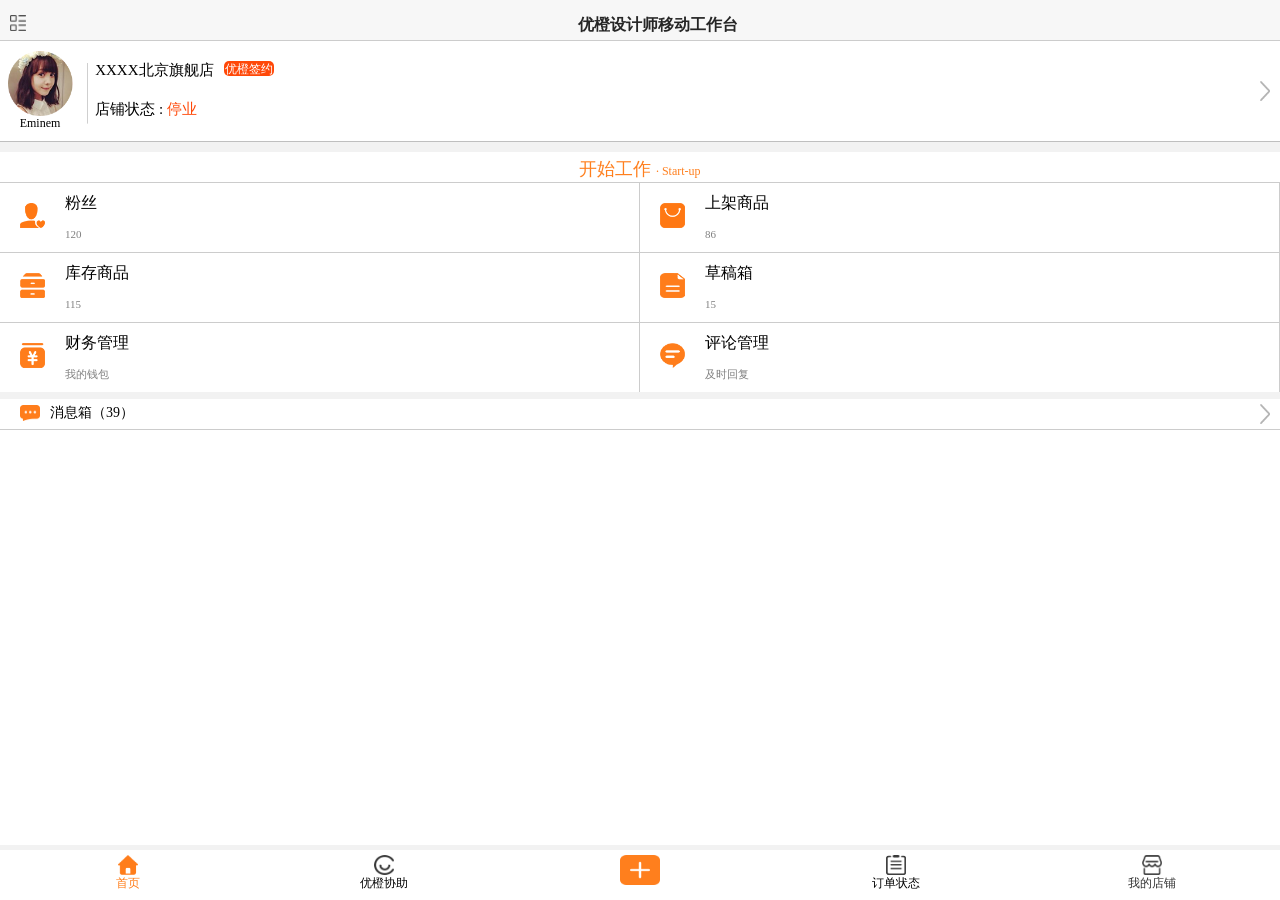
<file: 大实训优橙项目/index.html>
<!DOCTYPE html>
<html>
	<head>
		<meta charset="utf-8" />
			<meta name="viewport" content="initial-scale=1.0, maximum-scale=1.0, user-scalable=no" />
			<link rel="stylesheet" type="text/css" href="css/zhuye.css"/>
		<title></title>
	</head>
	<body>
		<div class="wrap">
		<header>
			<div class="h_left"><img src="img/pic_quanbu.png"/></div>
		    <h1>优橙设计师移动工作台</h1>
		</header>
		<section>
			<div class="nav">
				<div class="nl">
					<dl>
						<dt><img src="img/87a8b262a5edeff0e11f5f0ba24fb22f.png"/></dt>
						<dd>Eminem</dd>
					</dl>
				</div>
				<div class="nc">
					<dl>
						<dt><img src="img/1_03.gif"/></dt>
						<dd>
							<p>XXXX北京旗舰店<span>优橙签约</span></p>
							<p>店铺状态 :
							<a href="登录注册/注册.html">停业</a>
						    </p>
						</dd>
					</dl>
				</div>
				<div class="nr">
					<img src="img/pic_jiantou.png" />
				</div>
			</div>
			<div class="keep">
				<div class="kt">
					<p>开始工作
						<a href=""> · Start-up</a>
					</p>
				</div>
			<div class="kb">
				<dl ui-sref="fs">
					<dt><img src="img/pic_fensi.png"/></dt>
						<dd>
							<a href="优橙协助/优橙协助2.html"><p>粉丝</p></a>
							<p>
							<a href="">120</a>
							</p>
						</dd>
				</dl>
				<dl>
						<dt><img src="img/pic_shangpin.png"/></dt>
						<dd>
							<a href="我的店铺/店铺个人.html"><p>上架商品</p></a>
								<p>
								<a href="">86</a>
								</p>
						</dd>
				</dl>
				</div>
					<div class="kb">
						<dl>
							<dt><img src="img/pic_kucun.png"/></dt>
							<dd>
								<p>库存商品</p>
								<p>
								<a href="">115</a>
								</p>
							</dd>
						</dl>
						<dl>
							<dt><img src="img/pic_caogao.png"/></dt>
							<dd>
								<p>草稿箱</p>
								<p>
								<a href="">15</a>
								</p>
							</dd>
						</dl>
					</div>
				<div class="kb">
						<dl class="money" ui-sref="money">
							<dt><img src="img/pic_caiwu.png"/></dt>
								<dd>
									<p>财务管理</p>
									<p>
								    <a href="">我的钱包</a>
								</p>
							</dd>
						</dl>
					<dl class="ping" ui-sref="ping">
							<dt><img src="img/pic_pinlun.png"/></dt>
							<dd>
								<p>评论管理</p>
								<p>
								<a href="">及时回复</a>
								</p>
							</dd>
						</dl>
					</div>
				</div>
			<div class="main">
				<div class="m1">
					<div class="m1_l" ui-sref="xiao">
						<dl>
							<dt><img src="img/pic_xiaoxi.png"/></dt>
							<dd>消息箱（39）</dd>
						</dl>
					</div>
				<div class="m1_r">
						<img src="img/pic_jiantou.png" />
				</div>
			</div>
</section>
		<footer>
			<dl>
					<dt><img src="img/pic_shouye.png"/></dt>
					<dd style="color: #ff7f1c;">首页</dd>
				</dl>
				<dl>
					<dt><img src="img/pic_xiezhu.png"/></dt>
					<dd>优橙协助</dd>
				</dl>
				<dl>
					<dt class="fa"><img src="img/pic_tianjia.png"/></dt>
					<dd></dd>
				</dl>
				<dl>
					<dt><img src="img/pic_dingdan.png"/></dt>
					<dd>订单状态</dd>
				</dl>
				<dl>
					<dt><img src="img/pic_dianpu.png"/></dt>
					<dd> <a href="我的店铺/我的店铺.html">我的店铺</dd></a>
				</dl>
		</footer>
		</div>
	</body>
</html>
</file>
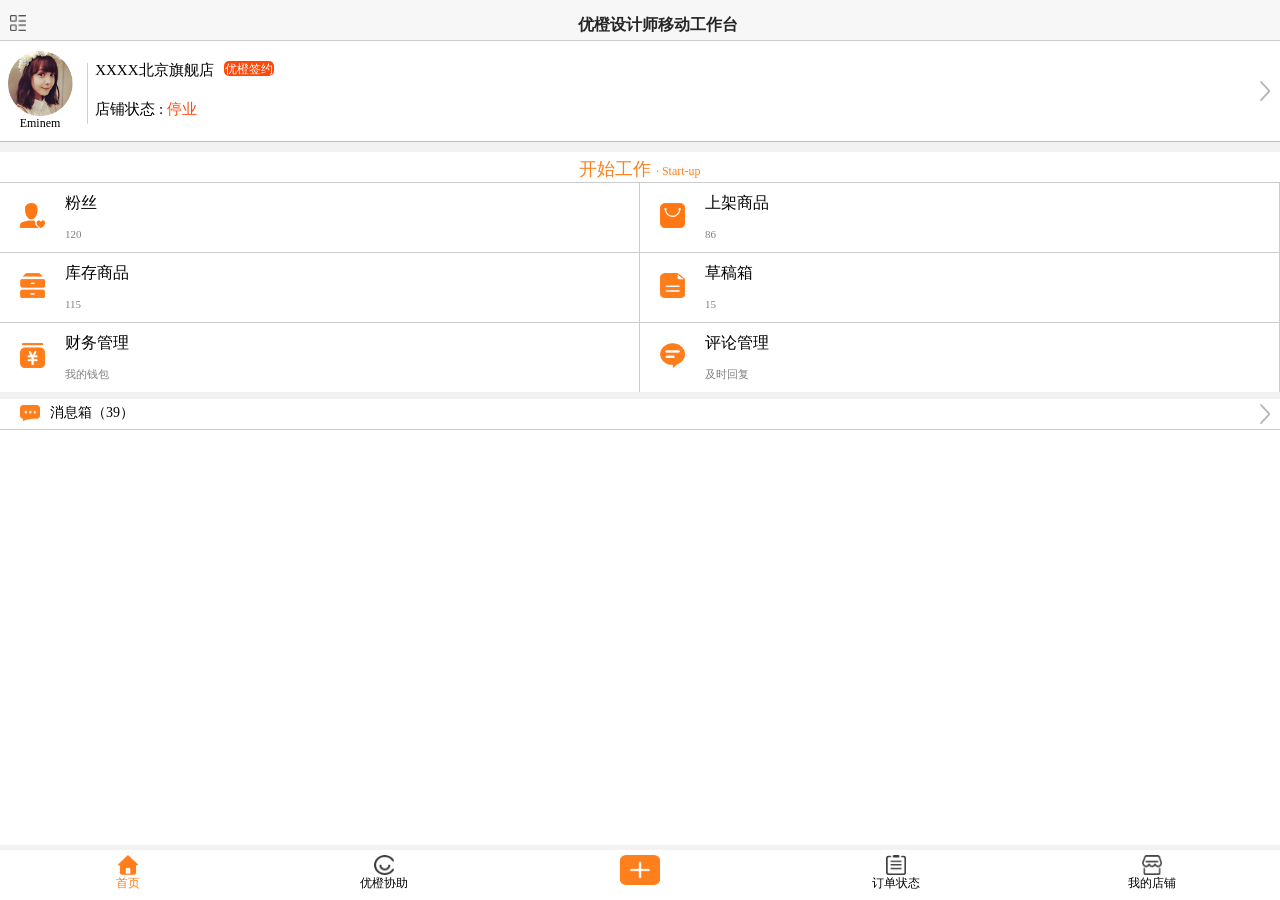
<file: 大实训优橙项目/主页.html>
<!DOCTYPE html>
<html>
	<head>
		<meta charset="utf-8" />
			<meta name="viewport" content="initial-scale=1.0, maximum-scale=1.0, user-scalable=no" />
			<link rel="stylesheet" type="text/css" href="css/zhu.css"/>
		<title></title>
	</head>
	<body>
		<div class="wrap">
		<header>
			<div class="h_left"><img src="img/pic_quanbu.png"/></div>
		    <h1>优橙设计师移动工作台</h1>
		</header>
		<section>
			<div class="nav">
				<div class="nl">
					<dl>
						<dt><img src="img/87a8b262a5edeff0e11f5f0ba24fb22f.png"/></dt>
						<dd>Eminem</dd>
					</dl>
				</div>
				<div class="nc">
					<dl>
						<dt><img src="img/1_03.gif"/></dt>
						<dd>
							<p>XXXX北京旗舰店<span>优橙签约</span></p>
							<p>店铺状态 :
							<a href="">停业</a>
						    </p>
						</dd>
					</dl>
				</div>
				<div class="nr">
					<img src="img/pic_jiantou.png" />
				</div>
			</div>
			<div class="keep">
				<div class="kt">
					<p>开始工作
						<a href=""> · Start-up</a>
					</p>
				</div>
			<div class="kb">
				<dl ui-sref="fs">
					<dt><img src="img/pic_fensi.png"/></dt>
						<dd>
							<p>粉丝</p>
							<p>
							<a href="">120</a>
							</p>
						</dd>
				</dl>
				<dl>
						<dt><img src="img/pic_shangpin.png"/></dt>
						<dd>
							<p>上架商品</p>
								<p>
								<a href="">86</a>
								</p>
						</dd>
				</dl>
				</div>
					<div class="kb">
						<dl>
							<dt><img src="img/pic_kucun.png"/></dt>
							<dd>
								<p>库存商品</p>
								<p>
								<a href="">115</a>
								</p>
							</dd>
						</dl>
						<dl>
							<dt><img src="img/pic_caogao.png"/></dt>
							<dd>
								<p>草稿箱</p>
								<p>
								<a href="">15</a>
								</p>
							</dd>
						</dl>
					</div>
				<div class="kb">
						<dl class="money" ui-sref="money">
							<dt><img src="img/pic_caiwu.png"/></dt>
								<dd>
									<p>财务管理</p>
									<p>
								    <a href="">我的钱包</a>
								</p>
							</dd>
						</dl>
					<dl class="ping" ui-sref="ping">
							<dt><img src="img/pic_pinlun.png"/></dt>
							<dd>
								<p>评论管理</p>
								<p>
								<a href="">及时回复</a>
								</p>
							</dd>
						</dl>
					</div>
				</div>
			<div class="main">
				<div class="m1">
					<div class="m1_l" ui-sref="xiao">
						<dl>
							<dt><img src="img/pic_xiaoxi.png"/></dt>
							<dd>消息箱（39）</dd>
						</dl>
					</div>
				<div class="m1_r">
						<img src="img/pic_jiantou.png" />
				</div>
			</div>
</section>
		<footer>
			<dl>
					<dt><img src="img/pic_shouye.png"/></dt>
					<dd style="color: #ff7f1c;">首页</dd>
				</dl>
				<dl>
					<dt><img src="img/pic_xiezhu.png"/></dt>
					<dd>优橙协助</dd>
				</dl>
				<dl>
					<dt class="fa"><img src="img/pic_tianjia.png"/></dt>
					<dd></dd>
				</dl>
				<dl>
					<dt><img src="img/pic_dingdan.png"/></dt>
					<dd>订单状态</dd>
				</dl>
				<dl>
					<dt><img src="img/pic_dianpu.png"/></dt>
					<dd>我的店铺</dd>
				</dl>
		</footer>
		</div>
	</body>
</html>
</file>
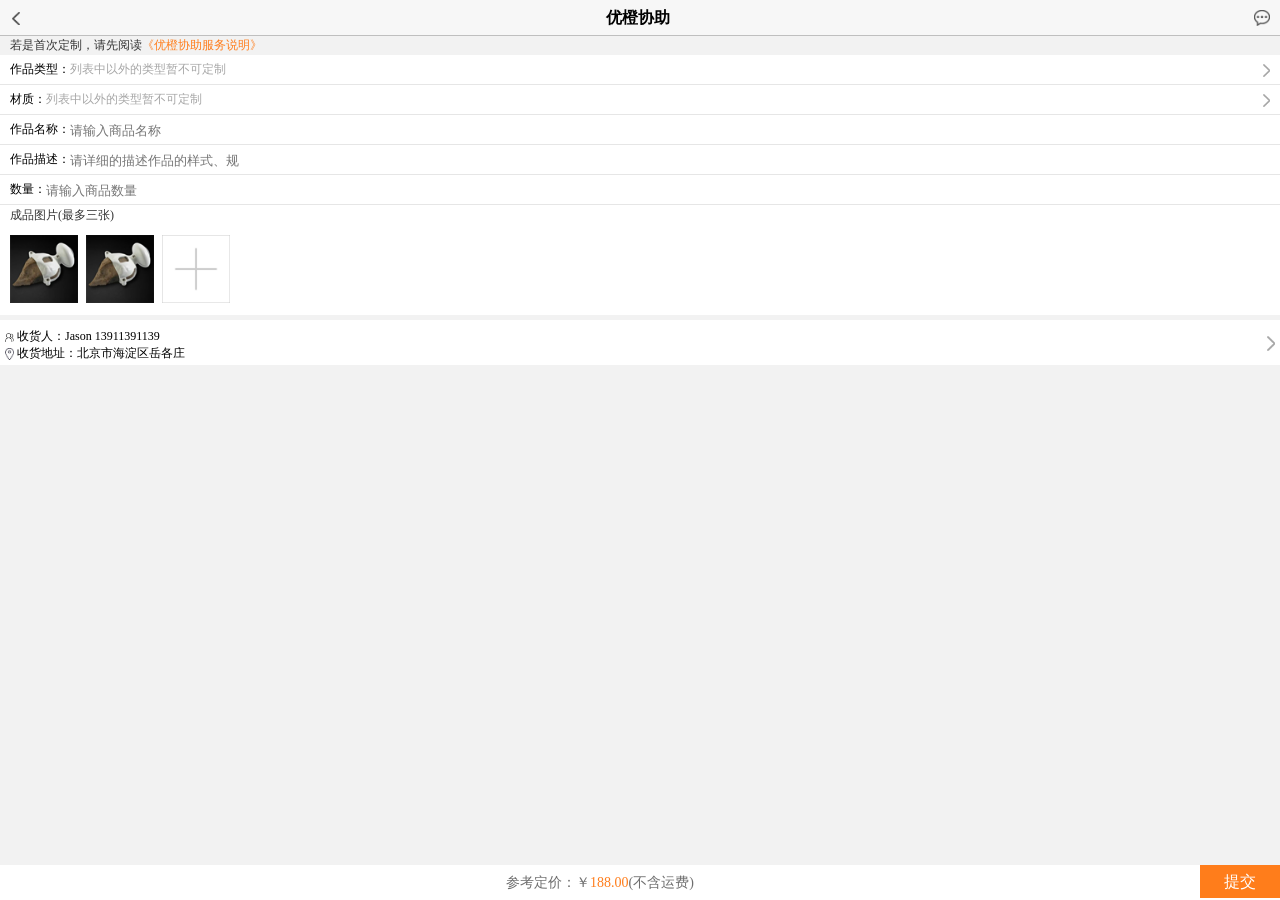
<file: 大实训优橙项目/优橙协助/优橙协助.html>
<!DOCTYPE html>
<html>
	<head>
		<meta charset="UTF-8">
		<meta name="viewport" content="initial-scale=1.0, maximum-scale=1.0, user-scalable=no" />
		<link rel="stylesheet" type="text/css" href="../css/xiezhu/youchengxiezhu.css"/>
		<title></title>
	</head>
	<body>
		<div class="wrap">
		<header>
			<div class="left"><a href="优橙协助2.html"><img src="../img/xiezhu/y5.png"/></a></div>
			<h1>优橙协助</h1>
			<div class="right">
			
			<img src="../img/xiezhu/y6.png"/></div>
		</header>
		<section>
			<p class="statement">若是首次定制，请先阅读<span>《优橙协助服务说明》</span></p>
			<div class="arguments">
				作品类型：<span>列表中以外的类型暂不可定制</span><b><a href="修改收货地址.html"><img src="../img/xiezhu/y4.png"/></a></b>
			</div>
			<div class="arguments">
				材质：<span>列表中以外的类型暂不可定制</span><b><a href="关联文档.html"><img src="../img/xiezhu/y4.png"/></a></b>
			</div>
			<div class="arguments">
				作品名称：<input type="text" class="txt" placeholder="请输入商品名称" />
			</div>
			<div class="arguments">
				作品描述：<input type="text" class="txt" placeholder="请详细的描述作品的样式、规格、功能等信息" />
			</div>
			<div class="arguments">
				数量：<input type="text" class="txt" placeholder="请输入商品数量" />
			</div>
			<div class="content_img">
				<p>成品图片(最多三张)</p>
				<div class="imgs">
					<img src="../img/xiezhu/y1.png"/>
					<img src="../img/xiezhu/y1.png"/>
					<img src="../img/xiezhu/y7.png"/>
				</div>
			</div>
			<div class="recipients">
				<ul>
					<li><img src="../img/xiezhu/y3.png"/>收货人：<span>Jason 13911391139</span></li>
					<li><img src="../img/xiezhu/y2.png"/>收货地址：<span>北京市海淀区岳各庄</span></li>
				</ul>
				<p><img src="../img/xiezhu/y4.png"/></p>
			</div>
		</section>
		<footer>
			<p>参考定价：￥<span>188.00</span>(不含运费)</p>
			<div>提交</div>
		</footer>

	</body>
</html>
</file>
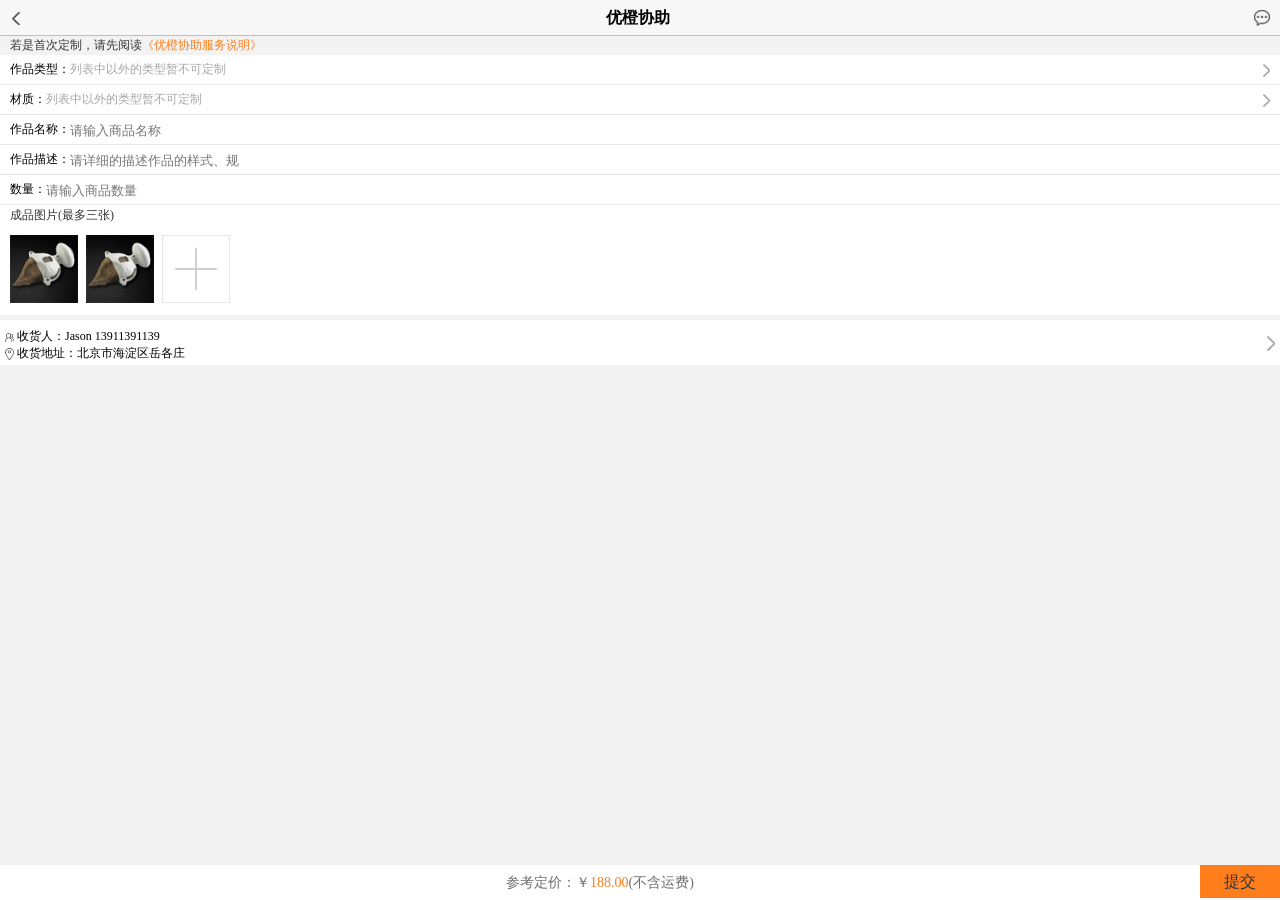
<file: 大实训优橙项目/优橙协助/优橙协助2.html>
<!DOCTYPE html>
<html>
	<head>
		<meta charset="UTF-8">
		<meta name="viewport" content="initial-scale=1.0, maximum-scale=1.0, user-scalable=no" />
		<link rel="stylesheet" type="text/css" href="../css/xiezhu/xiezhu2.css"/>
		<title></title>
	</head>
	<body>
		<div class="wrap">
		<header>
			<div class="left"><a href="../我的店铺/店铺个人.html"><img src="../img/xiezhu/y5.png"/></a></div>
			<h1>优橙协助</h1>
			<div class="right">
			
			<img src="../img/xiezhu/y6.png"/></div>
		</header>
		<section>
			<p class="statement">若是首次定制，请先阅读<span>《优橙协助服务说明》</span></p>
			<div class="arguments">
				作品类型：<span>列表中以外的类型暂不可定制</span><b><img src="../img/xiezhu/y4.png"/></b>
			</div>
			<div class="arguments">
				材质：<span>列表中以外的类型暂不可定制</span><b><img src="../img/xiezhu/y4.png"/></b>
			</div>
			<div class="arguments">
				作品名称：<input type="text" class="txt" placeholder="请输入商品名称" />
			</div>
			<div class="arguments">
				作品描述：<input type="text" class="txt" placeholder="请详细的描述作品的样式、规格、功能等信息" />
			</div>
			<div class="arguments">
				数量：<input type="text" class="txt" placeholder="请输入商品数量" />
			</div>
			<div class="content_img">
				<p>成品图片(最多三张)</p>
				<div class="imgs">
					<img src="../img/xiezhu/y1.png"/>
					<img src="../img/xiezhu/y1.png"/>
					<img src="../img/xiezhu/y7.png"/>
				</div>
			</div>
			<div class="recipients">
				<ul>
					<li><img src="../img/xiezhu/y3.png"/>收货人：<span>Jason 13911391139</span></li>
					<li><img src="../img/xiezhu/y2.png"/>收货地址：<span>北京市海淀区岳各庄</span></li>
				</ul>
				<p><img src="../img/xiezhu/y4.png"/></p>
			</div>
		</section>
		<footer>
			<p>参考定价：￥<span>188.00</span>(不含运费)</p>
			<div><a href="优橙协助.html">提交</a></div>
		</footer>

	</body>
</html>
</file>
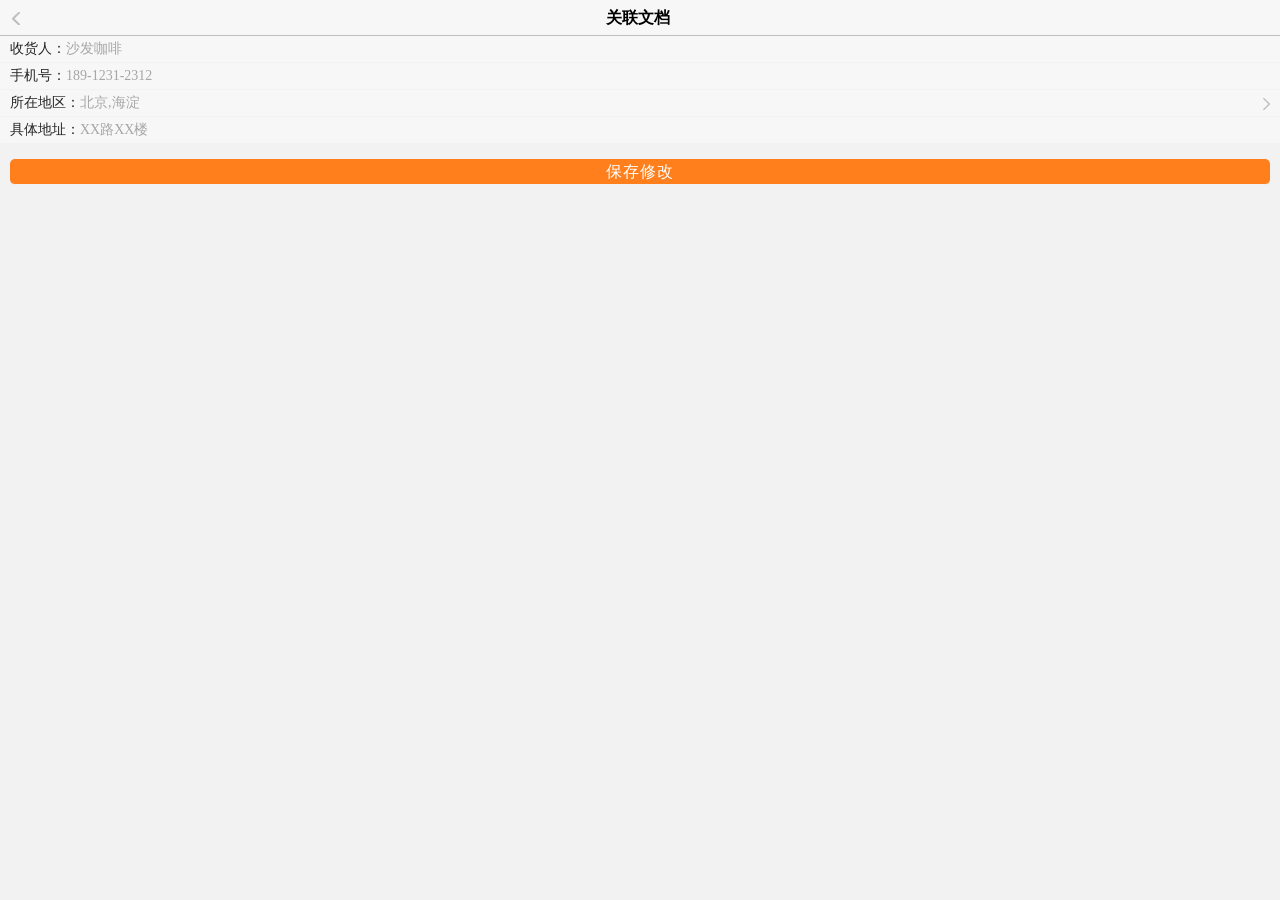
<file: 大实训优橙项目/优橙协助/修改收货地址.html>
<!DOCTYPE html>
<html>
	<head>
		<meta charset="UTF-8">
		
		<meta name="viewport" content="initial-scale=1.0, maximum-scale=1.0, user-scalable=no" />
		<link rel="stylesheet" type="text/css" href="../css/xiezhu/shouhuodizhi.css"/>
		<title></title>
	</head>
	<body>
		<div class="wrap">
		<header>
			<div class="left"><img src="../img/shouci/c_03.png"/></div>
			<h1>关联文档</h1>
			<div class="right"></div>
		</header>
		<section>
			<p>收货人：<span>沙发咖啡</span></p>
			<p>手机号：<span>189-1231-2312</span></p>
			<p>所在地区：<span>北京,海淀</span><b><img src="../img/pic_jiantou1.png"/></b></p>
			<p>具体地址：<span>XX路XX楼</span></p>
			<div class="btn"><p>保存修改</p></div>
		</section>
		<div class="location"></div>
		<div class="keyboard">
			<p class="hint">确定返回？</p>
			<p class="hint2">您填写的信息尚未保存，确定返回吗？</p>
			<ul class="btns">
				<li>取消</li>
				<li>确定</li>
			</ul>
		</div>
		<div class="region">
			<ul class="btns">
				<li>取消</li>
				<li>确定</li>
			</ul>
			<ol>
				<li>北京</li>
				<li>北京市</li>
				<li>海淀区</li>
			</ol>
		</div>
	</div>

	</body>
</html>
</file>
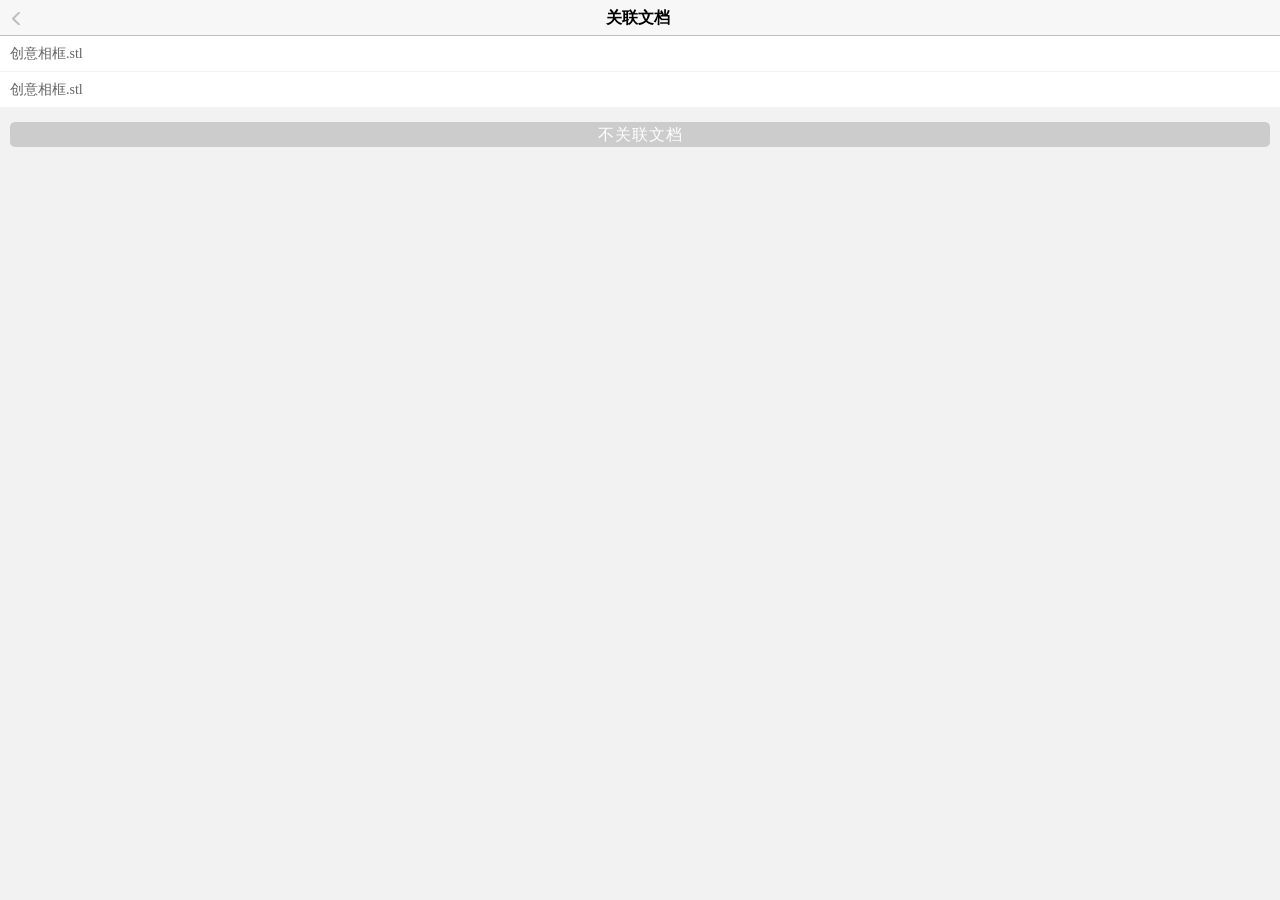
<file: 大实训优橙项目/优橙协助/关联文档.html>
<!DOCTYPE html>
<html>
	<head>
		<meta charset="UTF-8">
			<meta name="viewport" content="initial-scale=1.0, maximum-scale=1.0, user-scalable=no" />
			<link rel="stylesheet" type="text/css" href="../css/xiezhu/guanlianwendang.css"/>
		<title></title>
	</head>
	<body>
		<div class="wrap">
		<header>
			<div class="left"><img src="../img/shouci/c_03.png"/></div>
			<h1>关联文档</h1>
			<div class="right"></div>
		</header>
		<section>
			<div class="stl on">
				创意相框.stl
			</div>
			<div class="stl">
				创意相框.stl
			</div>
			<div class="btn"><a href="优橙协助.html"><p>不关联文档</p></a></div>
		</section>
	</div>

	</body>
</html>
</file>
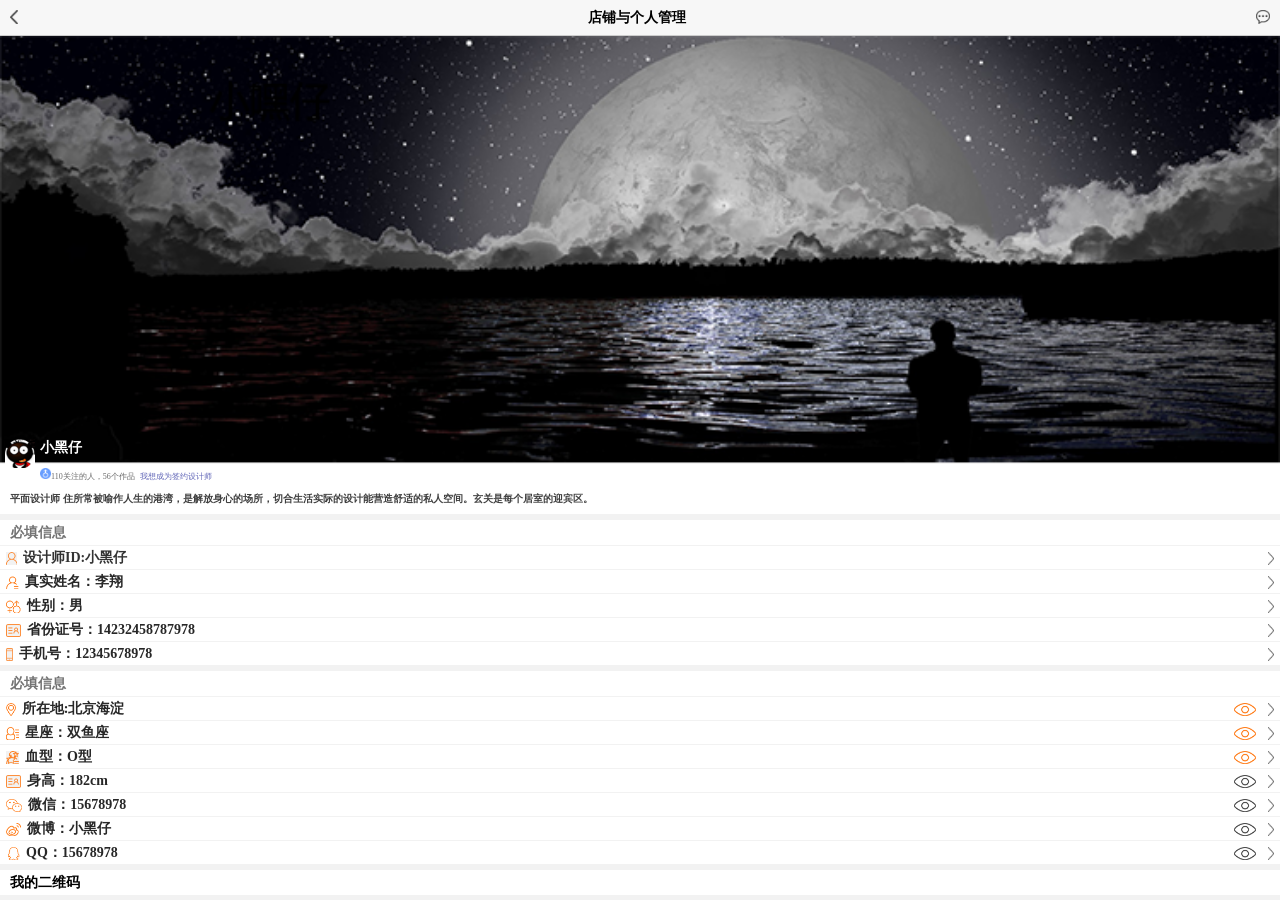
<file: 大实训优橙项目/我的店铺/店铺个人.html>
<!DOCTYPE html>
<html>
	<head>
		<meta charset="UTF-8">
		<meta name="viewport" content="initial-scale=1.0, maximum-scale=1.0, user-scalable=no" />
		<link rel="stylesheet" type="text/css" href="../css/wodedianpu/gerenxinxi.css"/>
		<title></title>
	</head>
	<body>
		<div class="wrap">
		<header>
			<a href=""><img src="../img/dianpu/a1_03.png"/></a>
			<h2>店铺与个人管理</h2>
			<a href="设计师介绍.html"><img src="../img/dianpu/a1_05.png"></a>
		</header>
		<section>
			<div class="main">
				<img src="../img/dianpu/b_02.png"/>
			</div>
			<div class="portrait">
				<div class="imgs">
					<img src="../img/dianpu/a1_09.png"/>
				</div>
				<div class="name">
					<h2>小黑仔</h2>
					<p><img src="../img/dianpu/a1_12.png"/><span>110关注的人，56个作品</span><label><a href="">我想成为签约设计师</a></label></p>
				</div>
			</div>
			<div class="miaoshu">
				<p>平面设计师  住所常被喻作人生的港湾，是解放身心的场所，切合生活实际的设计能营造舒适的私人空间。玄关是每个居室的迎宾区。</p>
			</div>
			<div class="main2">
				<div class="xinxi">
						<h2>必填信息</h2>
				</div>
				<div class="xinxi1">
					<a href=""><img/img src="../img/dianpu/a1_16.png"/><h3>设计师ID:<span>小黑仔</span></a></h3><a href="我要签名.html"><img/img src="../img/dianpu/a1_51.png"/></a>
				</div>
				<div class="xinxi1">
					<img/img src="../img/dianpu/b1_09.png"/><h4>真实姓名：<span>李翔</span></h4><a href="签约说明.html"><img/img src="../img/dianpu/a1_51.png"/></a>
				</div>
				<div class="xinxi1">
					<img/img src="../img/dianpu/b1_12.png"/><h4>性别：<span>男</span></h4><img/img src="../img/dianpu/a1_51.png"/>
				</div>
				<div class="xinxi1">
					<img/img src="../img/dianpu/a1_25.png"/><h4>省份证号：<span>14232458787978</span></h4><img/img src="../img/dianpu/a1_51.png"/>
				</div>
				<div class="xinxi1">
					<img/img src="../img/dianpu/a1_28.png"/><h4>手机号：<span>12345678978</span></h4><img/img src="../img/dianpu/a1_51.png"/>
				</div>

			</div>
			
			<div class="main2">
				<div class="xinxi">
						<a href="../优橙协助/优橙协助2.html"><h2>必填信息</h2></a>
				</div>
				<div class="xinxi1">
					<img/img src="../img/dianpu/a1_31.png"/><h4>所在地:<span>北京海淀</span></h4><img/img src="../img/dianpu/a1_33.png"/><img/img src="../img/dianpu/a1_51.png"/>
				</div>
				<div class="xinxi1">
					<img/img src="../img/dianpu/a1_37.png"/><h4>星座：<span>双鱼座</span></h4><img/img src="../img/dianpu/a1_33.png"/><img/img src="../img/dianpu/a1_51.png"/>
				</div>
				<div class="xinxi1">
					<img/img src="../img/dianpu/a1_19.png"/><h4>血型：<span>O型</span></h4><img/img src="../img/dianpu/a1_33.png"/><img/img src="../img/dianpu/a1_51.png"/>
				</div>
				<div class="xinxi1">
					<img/img src="../img/dianpu/a1_25.png"/><h4>身高：<span>182cm</span></h4><img/img src="../img/dianpu/a1_47.png"/><img/img src="../img/dianpu/a1_51.png"/>
				</div>
				<div class="xinxi1">
					<img/img src="../img/dianpu/a1_40.png"/><h4>微信：<span>15678978</span></h4><img/img src="../img/dianpu/a1_47.png"/><img/img src="../img/dianpu/a1_51.png"/>
				</div>
				<div class="xinxi1">
					<img/img src="../img/dianpu/a1_42.png"/><h4>微博：<span>小黑仔</span></h4><img/img src="../img/dianpu/a1_47.png"/><img/img src="../img/dianpu/a1_51.png"/>
				</div>
				<div class="xinxi1">
					<img/img src="../img/dianpu/a1_45.png"/><h4>QQ：<span>15678978</span></h4><img/img src="../img/dianpu/a1_47.png"/><img/img src="../img/dianpu/a1_51.png"/>
				</div>

			</div>
			
			<div class="main2">
				<div class="xinxi">
						<a href="我的二维码.html"><h2 style="color: #000;">我的二维码</h2></a>
				</div>
			</div>
			
			<div class="main2">
				<div class="xinxi">
						<h2>店铺基本信息</h2>
				</div>
				<div class="xinxi1">
					<img/img src="../img/dianpu/a1_53.png"/><h4>店铺名称:<span>专注</span></h4><img/img src="../img/dianpu/a1_51.png"/>
				</div>
				<div class="xinxi1">
					<img/img src="../img/dianpu/a1_55.png"/><h4>店铺客服电话：<span>2352589</span></h4><img/img src="../img/dianpu/a1_51.png"/>
				</div>
			</div>
			
			<div class="main2">
				<div class="xinxi">
						<h2>默认收件信息</h2>
				</div>
				<div class="xinxi1">
					<h4>杨洋<span>13759456548<p>北京市 海淀区 XXX街 XXX号</p></span></h4><img/img src="../img/dianpu/a1_51.png"/>
				</div>
			</div>
			
		</section>
		<footer></footer>
	</div>
	<div class="bigdiv"></div>
	<div class="photo">
		<ul>
			<li>拍照</li>
			<li>从相册选择</li>
		</ul>
		<p>取消</p>
	</div>
	

		</div>
	</body>
</html>
</file>
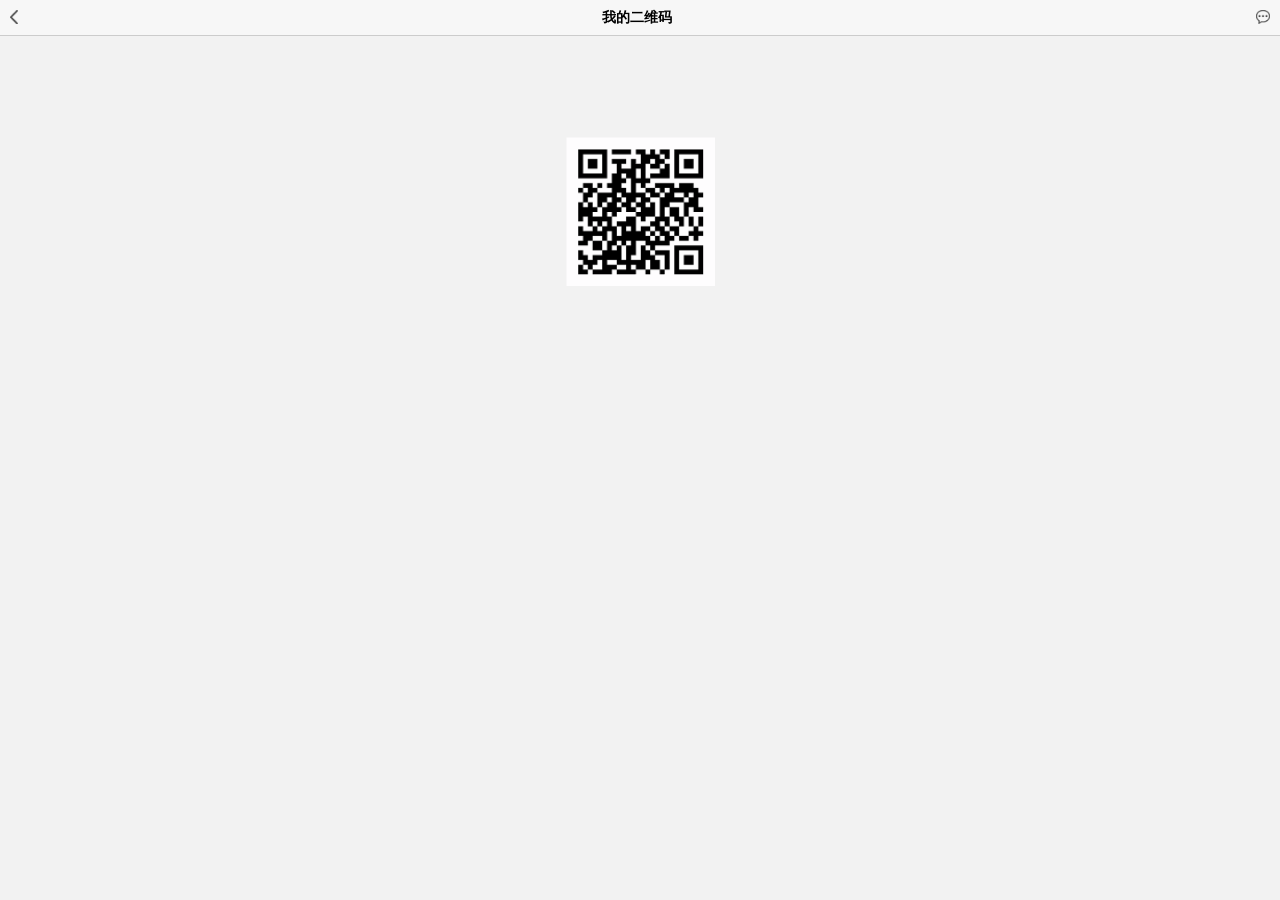
<file: 大实训优橙项目/我的店铺/我的二维码.html>
<!DOCTYPE html>
<html>
	<head>
		<meta charset="UTF-8">
			<meta name="viewport" content="initial-scale=1.0, maximum-scale=1.0, user-scalable=no" />
			<link rel="stylesheet" type="text/css" href="../css/wodedianpu/erweima.css"/>
		<title></title>
	</head>
	<body>
		<div class="wrap">
			<header>
				<a href="店铺个人.html"><img/img src="../img/xiezhu/y5.png" /></a>
				<h2>我的二维码</h2>
				<h3 class="share1"><img/img src="../img/pinlun/p2.png"/></h3>
			</header>
			<section>
				<div class="QRcode">
					<img/img src="../img/dianpu/d_03.png"/>
				</div>
			</section>
	<div class="bigdiv"></div>
			<div class="share">
				<div class="share_2">
					<div class="share_1">
						<dl>
							<dt><img/img src="../img/dianpu/c__03.png"/></dt>
							<dd>微信</dd>
						</dl>
						<dl>
							<dt><img/img src="../img/dianpu/c__05.png"/></dt>
							<dd>朋友圈</dd>
						</dl>
						<dl>
							<dt><img/img src="../img/dianpu/c__07.png"/></dt>
							<dd>QQ好友</dd>
						</dl>
						<dl>
							<dt><img/img src="../img/dianpu/c__09.png"/></dt>
							<dd>QQ空间</dd>
						</dl>
					</div>
					<div class="share_1">
						<dl>
							<dt><img/img src="../img/dianpu/c__15.png"/></dt>
							<dd>新浪微博</dd>
						</dl>
						<dl>
							<dt><img/img src="../img/dianpu/c__16.png"/></dt>
							<dd>腾讯微博</dd>
						</dl>
						<dl>
							<dt><img/img src="../img/dianpu/c__17.png"/></dt>
							<dd>复制链接</dd>
						</dl>
						<dl>
							<dt></dt>
							<dd></dd>
						</dl>
					</div>
				</div>
				<p>取消</p>
			</div>

	</body>
	
	<script src="../js/jquery-3.1.1.js"></script>
		
	
	<script type="text/javascript">
		$(function() {
			//分享朋友圈
			$('.share1').click(function() {
				$('.bigdiv').show();
				$('.share').show();
			})
			$('.share p').click(function() {
				$('.bigdiv').hide();
				$('.share').hide();
			})
		})
	</script>

</html>
</file>
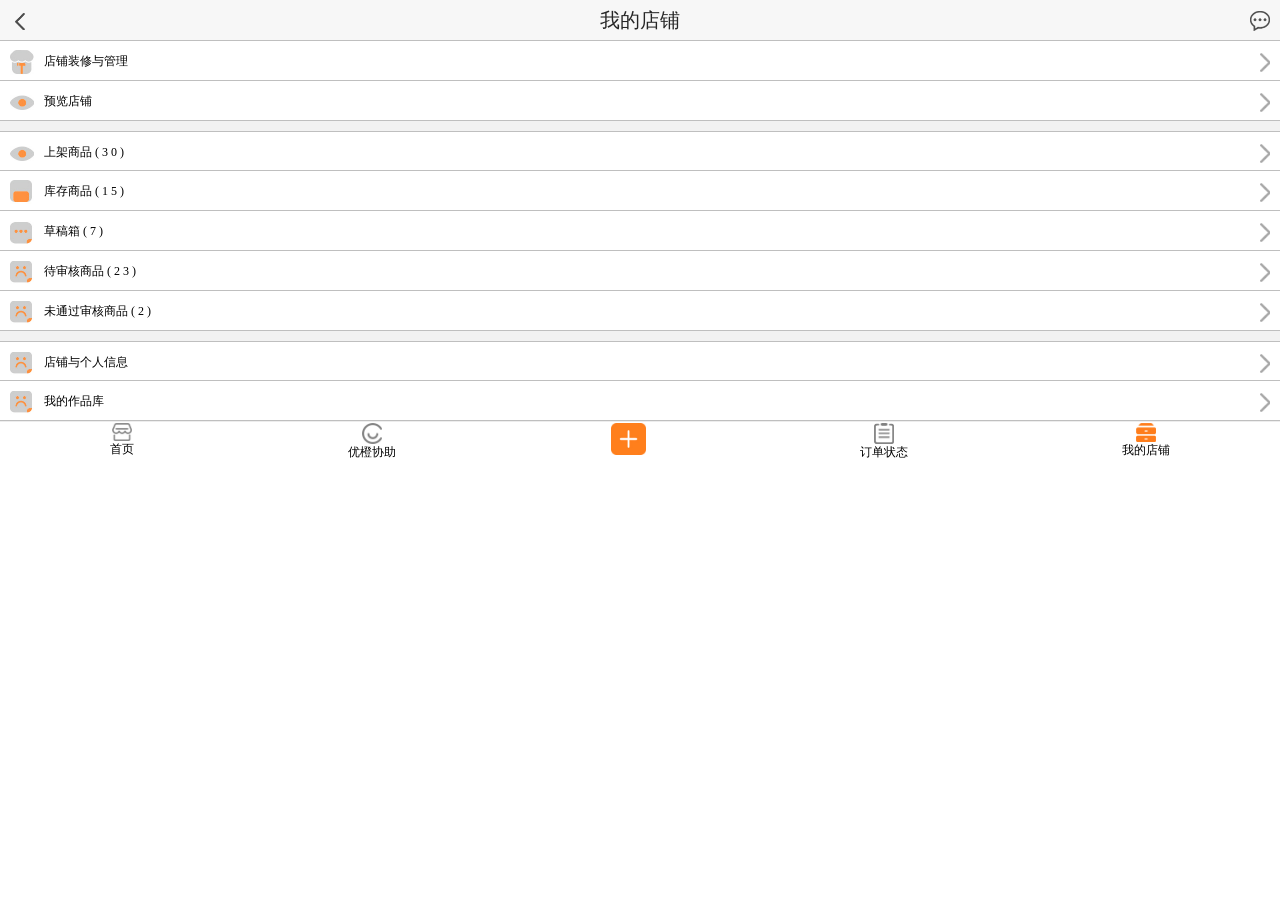
<file: 大实训优橙项目/我的店铺/我的店铺.html>
<!DOCTYPE html>
<html>
	<head>
		<meta charset="UTF-8">
		<meta name="viewport" content="initial-scale=1.0, maximum-scale=1.0, user-scalable=no" />
		<link rel="stylesheet" type="text/css" href="../css/wodedianpu/wde.css"/>
		<title></title>
	</head>
	<body>
		<div class="warp">
			<!--头部-->
			<div class="header">
				<div class="left">
					<img src="../img/congzhi/cb2.png"/>
				</div>
				<div class="center">
					我的店铺
					
				</div>
				<div class="right">
					<img src="../img/congzhi/cb1.png"/>
				</div>
			</div>
			<!--主体-->
		<section>
			<div class="s"><div class="s_one"><img src="../img/wodedianpu_03.jpg"/>店铺装修与管理</div>
				<div class="s_two"><img src="../img/xiezhu/y4.png"/></div>
			</div>
			<div class="s" ui-sref="zhuangxiu"><div class="s_one"><img src="../img/wodedianpu_06.jpg"/>预览店铺</div>
				<div class="s_two"><img src="../img/xiezhu/y4.png"/></div>
			</div>
						<div class="s"><div class="s_one"><img src="../img/wodedianpu_06.jpg"/>上架商品 ( 3 0 ) </div>
				<div class="s_two"><img src="../img/xiezhu/y4.png"/></div>
			</div>
						<div class="s"><div class="s_one"><img src="../img/wodedianpu_10.jpg"/>库存商品 ( 1 5 ) </div>
				<div class="s_two"><img src="../img/xiezhu/y4.png"/></div>
			</div>
						<div class="s"><div class="s_one"><img src="../img/wodedianpu_12.jpg"/>草稿箱 ( 7 )</div>
				<div class="s_two"><img src="../img/xiezhu/y4.png"/></div>
			</div>
						<div class="s"><div class="s_one"><img src="../img/wodedianpu_16.jpg"/>待审核商品 ( 2 3 )</div>
				<div class="s_two"><img src="../img/xiezhu/y4.png"/></div>
			</div>
						<div class="s"><div class="s_one"><img src="../img/wodedianpu_16.jpg"/>未通过审核商品 ( 2 )</div>
				<div class="s_two"><img src="../img/xiezhu/y4.png"/></div>
			</div>
						<div class="s"><div class="s_one" ui-sref="message"><img src="../img/wodedianpu_16.jpg"/>店铺与个人信息</div>
				<div class="s_two"><img src="../img/xiezhu/y4.png"/></div>
			</div>
						<div class="s"><div class="s_one"><img src="../img/wodedianpu_16.jpg"/>我的作品库</div>
				<div class="s_two"><img src="../img/xiezhu/y4.png"/></div>
			</div>
		</section>
			<!--底部-->
			<footer>
				<dl ui-sref='home'>
					<dt><img src="../img/a_60.png"/></dt>
					<dd>首页</dd>
				</dl>
				<dl ui-sref='help'>
					<dt><img src="../img/a_54.png"/></dt>
					<dd>优橙协助</dd>
				</dl>
				<div class="center">
					<img src="../img/a_51.png" />
				</div>
				<dl ui-sref='order'>
					<dt><img src="../img/a_57.png"/></dt>
					<dd>订单状态</dd>
				</dl>
				<dl ui-sref='shop'>
					<dt><img src="../img/a_23.png"/></dt>
					<dd>我的店铺</dd>
				</dl>
			</footer>
		</div>
	</body>
	
	<!--<script type="text/javascript">$(function() {
	$(".left img").click(function() {
		window.location.href = "../index.html";
	})
})
$(function() {
	$(".on").click(function() {
		window.location.href = "../index.html";
	})
})</script>-->
</html>
</file>
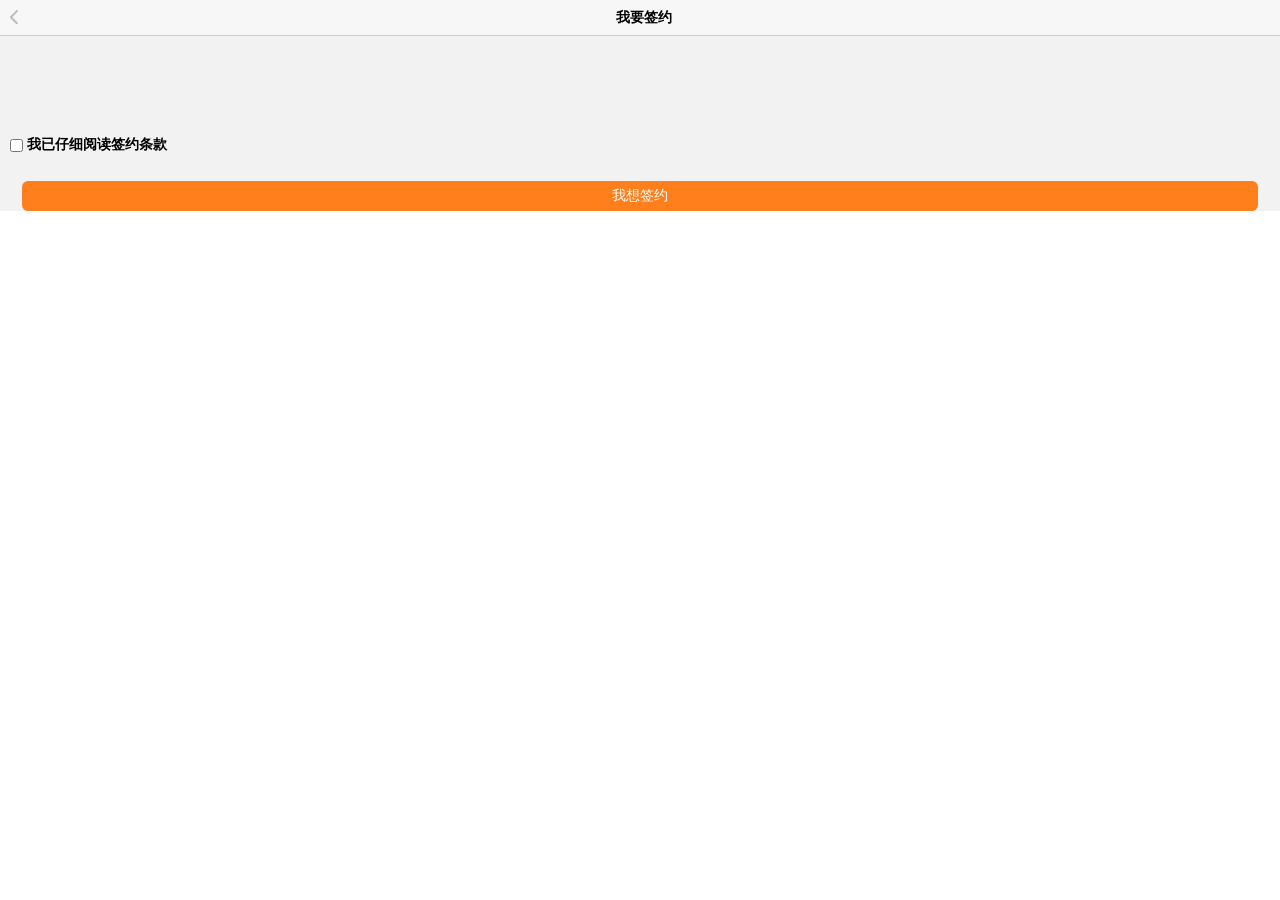
<file: 大实训优橙项目/我的店铺/我要签名.html>
<!DOCTYPE html>
<html>
	<head>
		<meta charset="UTF-8">
		
		<meta name="viewport" content="initial-scale=1.0, maximum-scale=1.0, user-scalable=no"/>
		<link rel="stylesheet" type="text/css" href="../css/wodedianpu/yaoqianming.css"/>
		<title></title>
	</head>
	<body>
		<div class="wrap">
			<header>
				<a href="店铺个人.html"><img/img src="../img/shouci/c_03.png" /></a>
				<h2>我要签约</h2>
			</header>
			<section>
				<h2><input type="checkbox" /> 我已仔细阅读签约条款</h2>
				<div class="but">
					<button>我想签约</button>
				</div>
			</section>
		</div>
		<div class="bigdiv"></div>
			<div class="share">
				<div class="share_2">
					<p>优橙客服会在5个工作日联系你</p>
					<p style="color: #1583FE;">好的</p>
				</div>
			<!--	<p>取消</p>-->
			</div>
	</body>
	<script src="../js/jquery-3.1.1.js"></script>
	<script type="text/javascript">
		$(function() {
			//分享朋友圈
			$('.but').click(function() {
				$('.bigdiv').show();
				$('.share').show();
			})
			$('.share p').click(function() {
				$('.bigdiv').hide();
				$('.share').hide();
			})
		})
	</script>
</html>
</file>
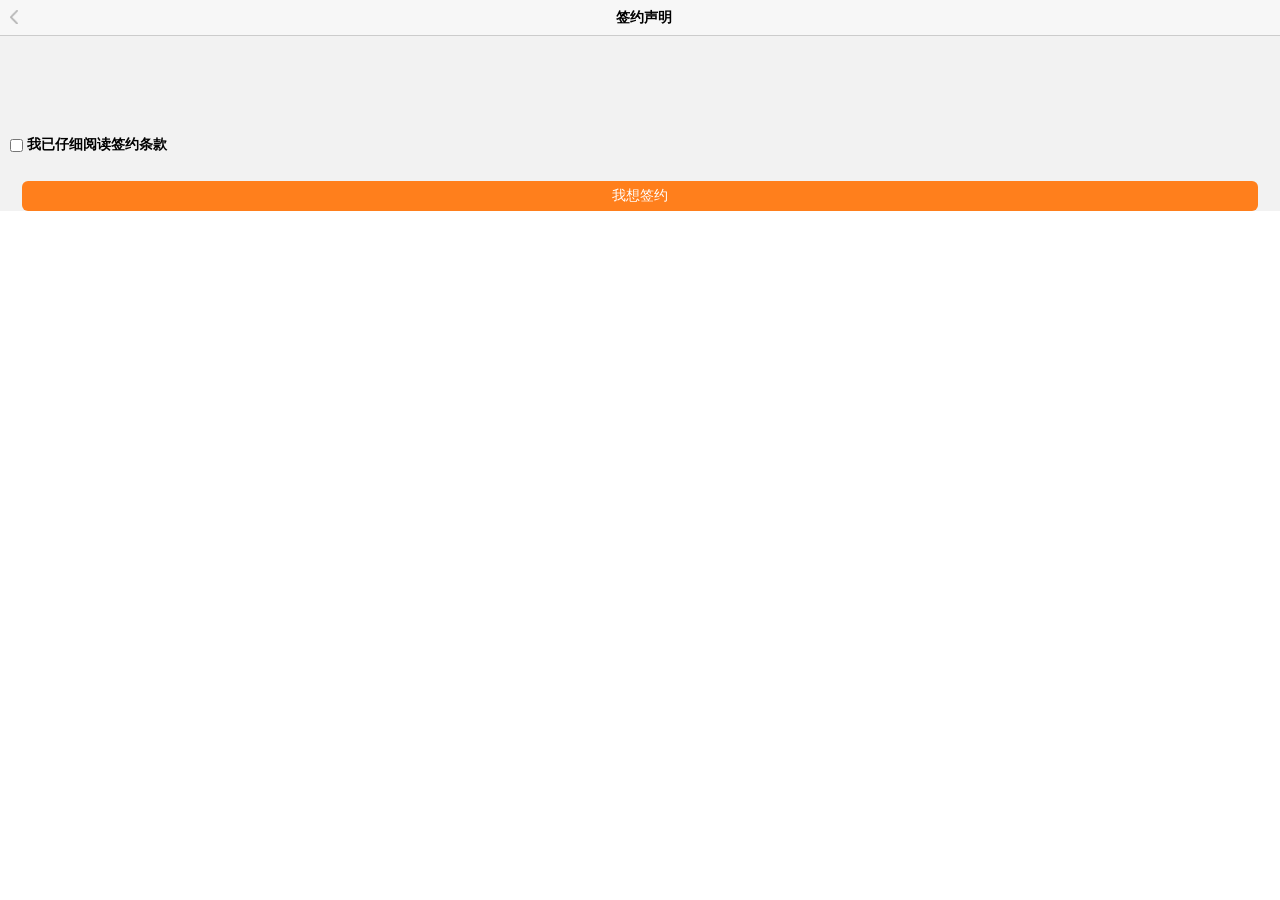
<file: 大实训优橙项目/我的店铺/签约说明.html>
<!DOCTYPE html>
<html>
	<head>
		<meta charset="UTF-8">
		
		<meta name="viewport" content="initial-scale=1.0, maximum-scale=1.0, user-scalable=no"/>
		<link rel="stylesheet" type="text/css" href="../css/wodedianpu/qianyueshengming.css"/>
		<title></title>
	</head>
	<body>
		<div class="wrap">
			<header>
				<a href=""><img/img src="../img/shouci/c_03.png" /></a>
				<h2>签约声明</h2>
			</header>
			<section>
				<h2><input type="checkbox" /> 我已仔细阅读签约条款</h2>
				<div class="but">
					<button>我想签约</button>
				</div>
			</section>
		</div>
	</body>
	<script src="../js/jquery-3.1.1.js"></script>
	<script type="text/javascript">
		
	</script>
		
	
</html>
</file>
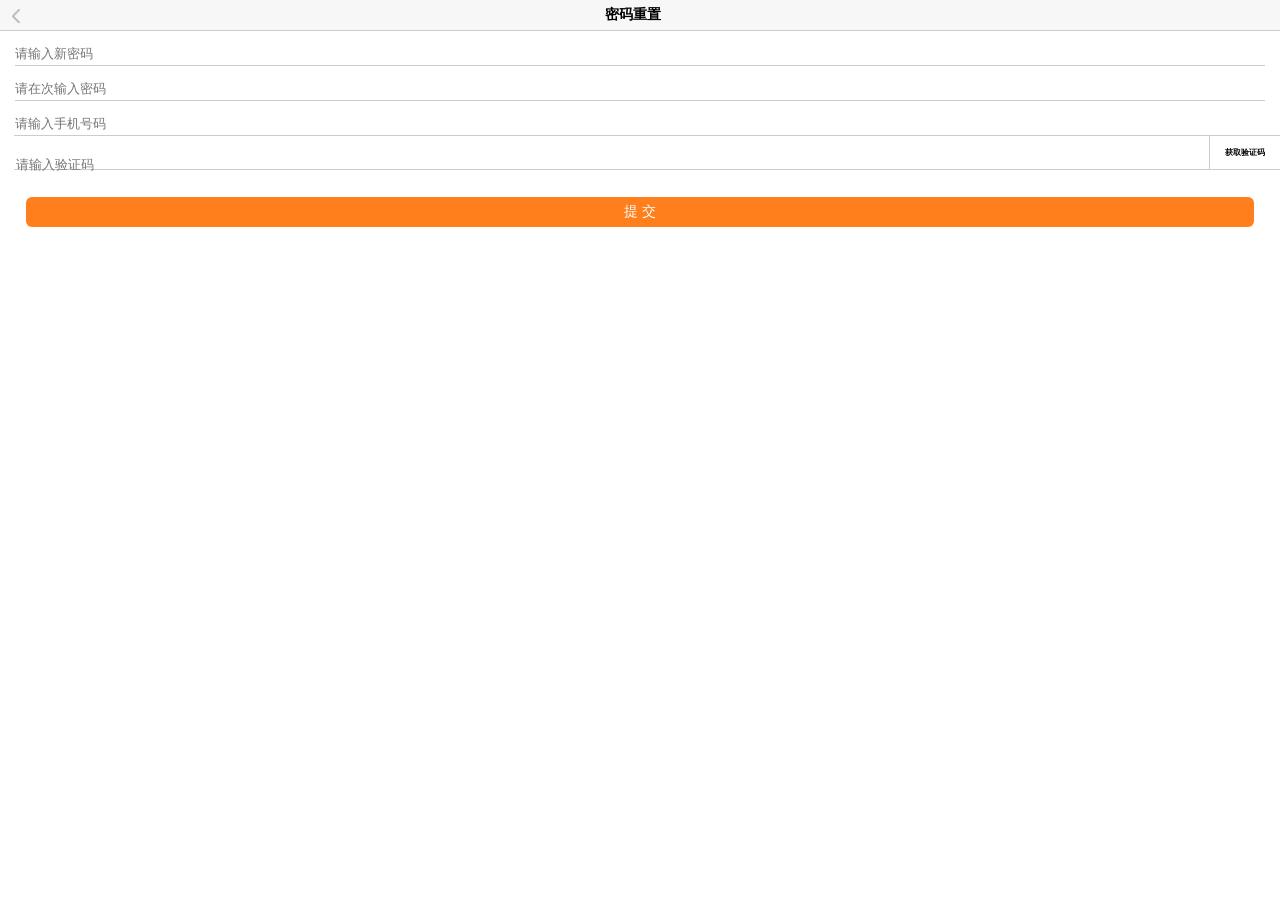
<file: 大实训优橙项目/登录注册/密码重置.html>
<!DOCTYPE html>
<html>
	<head>
		<meta charset="UTF-8">
		<meta name="viewport" content="initial-scale=1.0, maximum-scale=1.0, user-scalable=no" />
		<link rel="stylesheet" type="text/css" href="../css/denglu/mimacongzhi.css"/>
		<title></title>
	</head>
	<body>
		<div class="wrap">
			<header>
				<a href=""><img src="../img/shouci/c_03.png" /></a>
				<h2>密码重置</h2>
			</header>
			<section>
				<div class="inputs">

					<div class="imgs2">
						<input type="text" placeholder="请输入新密码" />
					</div>
				</div>
				<div class="inputs">

					<div class="imgs2">
						<input type="text" placeholder="请在次输入密码" />
					</div>
				</div>
				<div class="inputs">

					<div class="imgs2" style="border-bottom: none;">
						<input type="text" placeholder="请输入手机号码" />
					</div>
				</div>
				<div class="inputs1">
					<div class="imgs3">
						<input type="text" placeholder="请输入验证码" />
					</div>
					<h2>获取验证码</h2>
				</div>
			</section>
			<footer>
				<div class="but">
					<a href="注册.html"><button>提 交</button></a>
				</div>
			</footer>
		</div>
	</body>
</html>
</file>
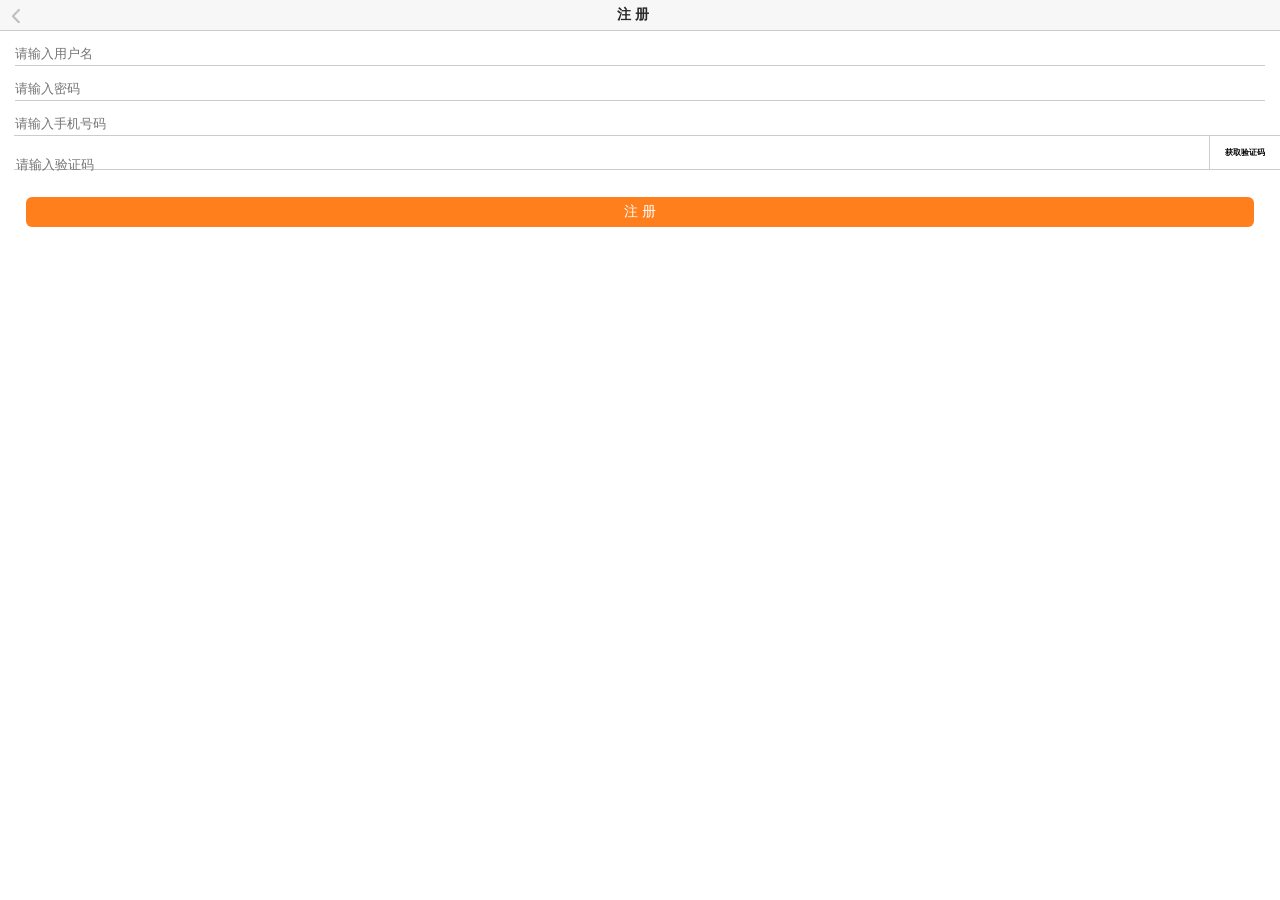
<file: 大实训优橙项目/登录注册/注册.html>
<!DOCTYPE html>
<html>
	<head>
		<meta charset="UTF-8">
		<meta name="viewport" content="initial-scale=1.0, maximum-scale=1.0, user-scalable=no" />
		<link rel="stylesheet" type="text/css" href="../css/denglu/denglu.css"/>
		<title></title>
	</head>
	<body>
		<div class="wrap">
			<header>
				<a href=""><img src="../img/shouci/c_03.png" /></a>
				<h2>注 册</h2>
			</header>
			<section>
				<div class="inputs">

					<div class="imgs2">
						<input type="text" placeholder="请输入用户名" />
					</div>
				</div>
				<div class="inputs">

					<div class="imgs2">
						<input type="text" placeholder="请输入密码" />
					</div>
				</div>
				<div class="inputs">

					<div class="imgs2" style="border-bottom: none;">
						<input type="text" placeholder="请输入手机号码" />
					</div>
				</div>
				<div class="inputs1">
					<div class="imgs3">
						<input type="text" placeholder="请输入验证码" />
					</div>
					<h2>获取验证码</h2>
				</div>
			</section>
			<footer>
				<div class="but">
					<a href="登录1.html"><button>注 册</button></a>
				</div>
			</footer>
		</div>

	</body>
</html>
</file>
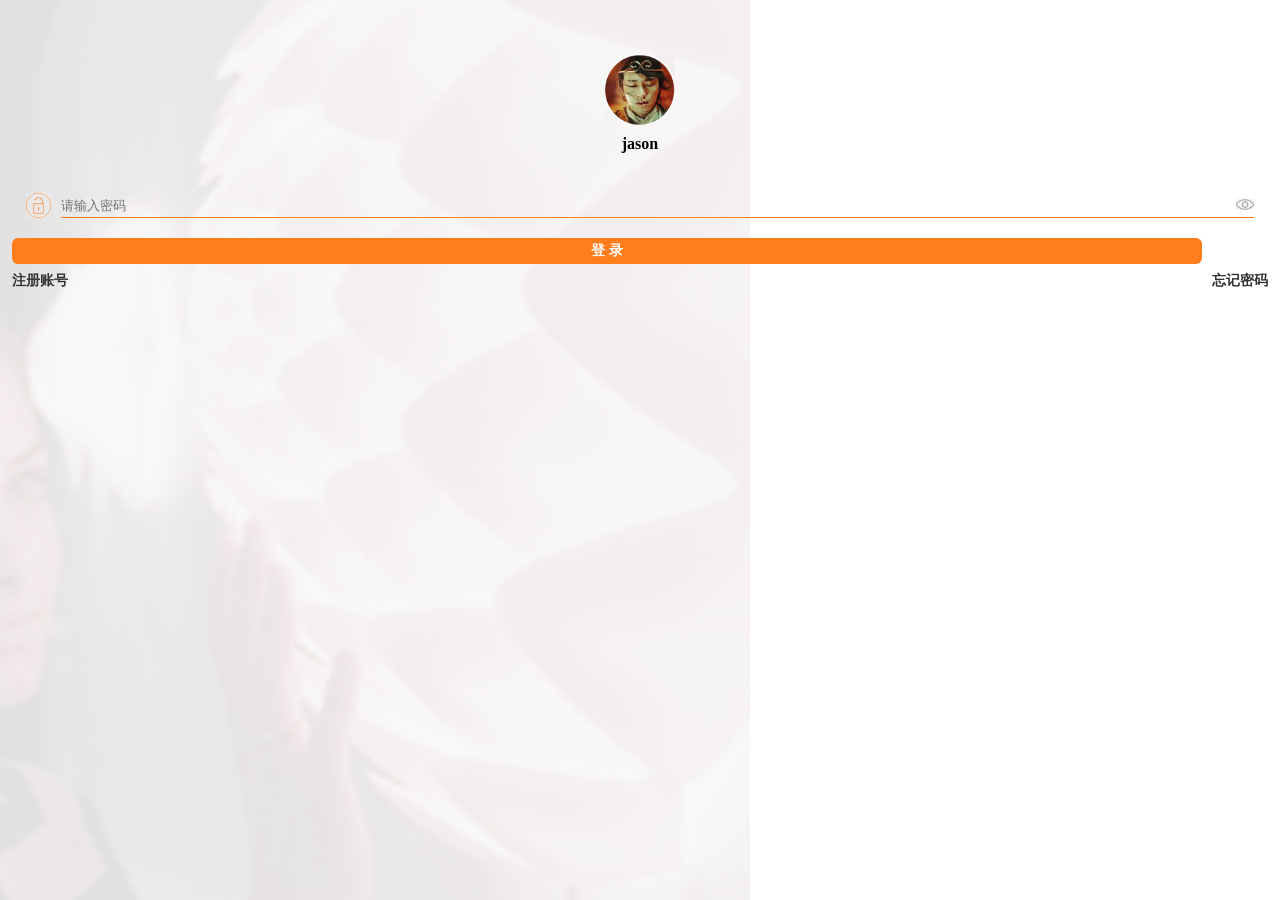
<file: 大实训优橙项目/登录注册/登录1.html>
<!DOCTYPE html>
<html>
	<head>
		<meta charset="UTF-8">
		<meta name="viewport" content="initial-scale=1.0, maximum-scale=1.0, user-scalable=no" />
		<link rel="stylesheet" type="text/css" href="../css/denglu/denglu1.css"/>
		<title></title>
	</head>
	<body>
		<div class="wrap">
		
		<header>
			<img src="../img/shouci/b1_03.png"/>
			<h2><span>jason</span></h2>
		</header>
		<section>
			
			
			<div class="inputs">
				<div class="imgs1">
					<img src="../img/shouci/a_10.png"/>
				</div>
				<div class="imgs2">
					<input type="text" placeholder="请输入密码" />
					<img src="../img/shouci/a_12.png"/>
				</div>
				
			</div>
			<div class="but">
				<a href="登录遮罩1.html"><button>登 录</button></a>
			</div>
			<div class="lianjie">
				<h2><a href="注册.html">注册账号</a></h2>
				<h1></h1>	
				<h2><a href="密码重置.html">忘记密码</a></h2>
			</div>
		</section>
		<footer></footer>
	</div>

	</body>
</html>
</file>
<file: 大实训优橙项目/css/zhuye.css>
@import url(m_style.css);
html {
  font-size: 62.5%;
}
html,
body,
.wrap {
  width: 100%;
  height: 100%;
  background: none;
}
.wrap {
  display: -webkit-box;
  -webkit-box-orient: vertical;
}
.wrap header {
  width: 100%;
  height: 4rem;
  background: #f7f7f7;
  display: -webkit-box;
  -webkit-box-orient: horizontal;
  border-bottom: 1px solid #ccc;
}
.wrap header .h_left {
  padding: 15px 10px;
  box-sizing: border-box;
}
.wrap header .h_left img {
  width: 1.6rem;
  height: auto;
  background: none;
}
.wrap header h1 {
  -webkit-box-flex: 1;
  text-align: center;
  font-size: 16px;
  margin-top: 15px;
  color: #262626;
}
.wrap section {
  -webkit-box-flex: 1;
  overflow-y: auto;
}
.wrap section::-webkit-scrollbar {
  width: 0;
}
.wrap section .nav {
  width: 100%;
  height: 10rem;
  background: 0;
  border-bottom: 1px solid #bfbfbf;
  display: -webkit-box;
  -webkit-box-orient: horizontal;
}
.wrap section .nav .nl {
  width: 8rem;
  height: auto;
  background: 0;
  text-align: center;
}
.wrap section .nav .nl dl {
  display: -webkit-box;
  -webkit-box-orient: vertical;
  margin-top: 1rem;
}
.wrap section .nav .nl dl dt img {
  width: 6.5rem;
  height: 6.5rem;
  background: 0;
}
.wrap section .nav .nc {
  -webkit-box-flex: 1;
}
.wrap section .nav .nc dl {
  display: -webkit-box;
  -webkit-box-orient: horizontal;
}
.wrap section .nav .nc dl dt img {
  height: 6.5rem;
  margin-top: 2rem;
}
.wrap section .nav .nc dl dd p {
  font-size: 15px;
  margin-bottom: 2rem;
  margin-top: 2rem;
}
.wrap section .nav .nc dl dd p a {
  color: #ff4808;
}
.wrap section .nav .nc dl dd p span {
  margin-left: 10px;
  float: right;
  display: block;
  border-radius: 5px ;
  width: 5rem;
  height: 1.5rem;
  background: #ff4808;
  color: white;
  font-size: 12px;
  text-align: center;
}
.wrap section .nav .nr {
  width: 3rem;
  height: auto;
  background: 0;
  text-align: center;
}
.wrap section .nav .nr img {
  width: 1rem;
  height: 2rem;
  background: 0;
  margin-top: 4rem;
}
.wrap section .keep {
  width: 100%;
  height: auto;
  background: 0;
  display: -webkit-box;
  -webkit-box-orient: vertical;
  border-top: 10px solid #f2f2f2;
  border-bottom: 7px solid #f2f2f2;
}
.wrap section .keep .kt {
  width: 100%;
  height: 3rem;
  background: 0;
  text-align: center;
}
.wrap section .keep .kt p {
  color: #ff7f1d;
  font-size: 18px;
  margin-top: 0.5rem;
}
.wrap section .keep .kt p a {
  font-size: 12px;
  color: #ff7f1d;
}
.wrap section .keep .kb {
  width: 100%;
  height: auto;
  background: 0;
  display: -webkit-box;
  -webkit-box-orient: horizontal;
}
.wrap section .keep .kb dl {
  width: 50%;
  height: 7rem;
  background: 0;
  border-top: 1px solid #ccc;
  border-right: 1px solid #ccc;
  box-sizing: border-box;
  display: -webkit-box;
  -webkit-box-orient: horizontal;
}
.wrap section .keep .kb dl dt img {
  width: 2.5rem;
  height: 2.5rem;
  background: 0;
  margin-top: 2rem;
  margin-left: 2rem;
}
.wrap section .keep .kb dl dd {
  margin-left: 2rem;
}
.wrap section .keep .kb dl dd p {
  color: #000000;
  font-size: 16px;
  margin-bottom: 1rem;
  margin-top: 1rem;
}
.wrap section .keep .kb dl dd p a {
  color: #808080;
  font-size: 11px;
}
.wrap section .main {
  width: 100%;
  height: auto;
  background: 0;
  display: -webkit-box;
  -webkit-box-orient: vertical;
}
.wrap section .main .m1 {
  width: 100%;
  height: 3rem;
  background: 0;
  border-bottom: 1px solid #ccc;
  display: -webkit-box;
  -webkit-box-orient: horizontal;
}
.wrap section .main .m1 .m1_l {
  -webkit-box-flex: 1;
  width: 2rem;
  height: auto;
  background: 0;
}
.wrap section .main .m1 .m1_l dl {
  display: -webkit-box;
  -webkit-box-orient: horizontal;
  margin-top: 0.5rem;
  font-size: 14px;
}
.wrap section .main .m1 .m1_l dl dt img {
  width: 2rem;
  height: 1.6rem;
  background: 0;
  margin-left: 2rem;
  margin-right: 1rem;
}
.wrap section .main .m1 .m1_l img {
  width: 1rem;
  height: 2rem;
  background: 0;
}
.wrap section .main .m1 .m1_r {
  width: 3rem;
  height: auto;
  background: 0;
  text-align: center;
}
.wrap section .main .m1 .m1_r img {
  width: 1rem;
  height: 2rem;
  background: 0;
  margin-top: 0.5rem;
}
.wrap footer {
  height: 4rem;
  background: #ff0000;
  width: 100%;
  height: 5rem;
  background: 0;
  display: -webkit-box;
  -webkit-box-orient: horizontal;
  border-top: 5px solid #f2f2f2;
  text-align: center;
}
.wrap footer dl {
  margin-top: 0.5rem;
  width: 20%;
  height: auto;
  background: 0;
}
.wrap footer dl dt img {
  width: 2rem;
  height: 2rem;
  background: 0;
}
.wrap footer .fa img {
  width: 4rem;
  height: 3rem;
  background: 0;
}
</file>
<file: 大实训优橙项目/css/zhu.css>
@import url(m_style.css);
html {
  font-size: 62.5%;
}
html,
body,
.wrap {
  width: 100%;
  height: 100%;
  background: none;
}
.wrap {
  display: -webkit-box;
  -webkit-box-orient: vertical;
}
.wrap header {
  width: 100%;
  height: 4rem;
  background: #f7f7f7;
  display: -webkit-box;
  -webkit-box-orient: horizontal;
  border-bottom: 1px solid #ccc;
}
.wrap header .h_left {
  padding: 15px 10px;
  box-sizing: border-box;
}
.wrap header .h_left img {
  width: 1.6rem;
  height: auto;
  background: none;
}
.wrap header h1 {
  -webkit-box-flex: 1;
  text-align: center;
  font-size: 16px;
  margin-top: 15px;
  color: #262626;
}
.wrap section {
  -webkit-box-flex: 1;
  overflow-y: auto;
}
.wrap section::-webkit-scrollbar {
  width: 0;
}
.wrap section .nav {
  width: 100%;
  height: 10rem;
  background: 0;
  border-bottom: 1px solid #bfbfbf;
  display: -webkit-box;
  -webkit-box-orient: horizontal;
}
.wrap section .nav .nl {
  width: 8rem;
  height: auto;
  background: 0;
  text-align: center;
}
.wrap section .nav .nl dl {
  display: -webkit-box;
  -webkit-box-orient: vertical;
  margin-top: 1rem;
}
.wrap section .nav .nl dl dt img {
  width: 6.5rem;
  height: 6.5rem;
  background: 0;
}
.wrap section .nav .nc {
  -webkit-box-flex: 1;
}
.wrap section .nav .nc dl {
  display: -webkit-box;
  -webkit-box-orient: horizontal;
}
.wrap section .nav .nc dl dt img {
  height: 6.5rem;
  margin-top: 2rem;
}
.wrap section .nav .nc dl dd p {
  font-size: 15px;
  margin-bottom: 2rem;
  margin-top: 2rem;
}
.wrap section .nav .nc dl dd p a {
  color: #ff4808;
}
.wrap section .nav .nc dl dd p span {
  margin-left: 10px;
  float: right;
  display: block;
  border-radius: 5px ;
  width: 5rem;
  height: 1.5rem;
  background: #ff4808;
  color: white;
  font-size: 12px;
  text-align: center;
}
.wrap section .nav .nr {
  width: 3rem;
  height: auto;
  background: 0;
  text-align: center;
}
.wrap section .nav .nr img {
  width: 1rem;
  height: 2rem;
  background: 0;
  margin-top: 4rem;
}
.wrap section .keep {
  width: 100%;
  height: auto;
  background: 0;
  display: -webkit-box;
  -webkit-box-orient: vertical;
  border-top: 10px solid #f2f2f2;
  border-bottom: 7px solid #f2f2f2;
}
.wrap section .keep .kt {
  width: 100%;
  height: 3rem;
  background: 0;
  text-align: center;
}
.wrap section .keep .kt p {
  color: #ff7f1d;
  font-size: 18px;
  margin-top: 0.5rem;
}
.wrap section .keep .kt p a {
  font-size: 12px;
  color: #ff7f1d;
}
.wrap section .keep .kb {
  width: 100%;
  height: auto;
  background: 0;
  display: -webkit-box;
  -webkit-box-orient: horizontal;
}
.wrap section .keep .kb dl {
  width: 50%;
  height: 7rem;
  background: 0;
  border-top: 1px solid #ccc;
  border-right: 1px solid #ccc;
  box-sizing: border-box;
  display: -webkit-box;
  -webkit-box-orient: horizontal;
}
.wrap section .keep .kb dl dt img {
  width: 2.5rem;
  height: 2.5rem;
  background: 0;
  margin-top: 2rem;
  margin-left: 2rem;
}
.wrap section .keep .kb dl dd {
  margin-left: 2rem;
}
.wrap section .keep .kb dl dd p {
  color: #000000;
  font-size: 16px;
  margin-bottom: 1rem;
  margin-top: 1rem;
}
.wrap section .keep .kb dl dd p a {
  color: #808080;
  font-size: 11px;
}
.wrap section .main {
  width: 100%;
  height: auto;
  background: 0;
  display: -webkit-box;
  -webkit-box-orient: vertical;
}
.wrap section .main .m1 {
  width: 100%;
  height: 3rem;
  background: 0;
  border-bottom: 1px solid #ccc;
  display: -webkit-box;
  -webkit-box-orient: horizontal;
}
.wrap section .main .m1 .m1_l {
  -webkit-box-flex: 1;
  width: 2rem;
  height: auto;
  background: 0;
}
.wrap section .main .m1 .m1_l dl {
  display: -webkit-box;
  -webkit-box-orient: horizontal;
  margin-top: 0.5rem;
  font-size: 14px;
}
.wrap section .main .m1 .m1_l dl dt img {
  width: 2rem;
  height: 1.6rem;
  background: 0;
  margin-left: 2rem;
  margin-right: 1rem;
}
.wrap section .main .m1 .m1_l img {
  width: 1rem;
  height: 2rem;
  background: 0;
}
.wrap section .main .m1 .m1_r {
  width: 3rem;
  height: auto;
  background: 0;
  text-align: center;
}
.wrap section .main .m1 .m1_r img {
  width: 1rem;
  height: 2rem;
  background: 0;
  margin-top: 0.5rem;
}
.wrap footer {
  height: 4rem;
  background: #ff0000;
  width: 100%;
  height: 5rem;
  background: 0;
  display: -webkit-box;
  -webkit-box-orient: horizontal;
  border-top: 5px solid #f2f2f2;
  text-align: center;
}
.wrap footer dl {
  margin-top: 0.5rem;
  width: 20%;
  height: auto;
  background: 0;
}
.wrap footer dl dt img {
  width: 2rem;
  height: 2rem;
  background: 0;
}
.wrap footer .fa img {
  width: 4rem;
  height: 3rem;
  background: 0;
}
</file>
<file: 大实训优橙项目/css/xiezhu/youchengxiezhu.css>
@import url(m_style.css);
html {
  font-size: 62.5%;
}
html,
body,
.wrap {
  width: 100%;
  height: 100%;
  background: none;
}
.wrap {
  display: -webkit-box;
  -webkit-box-orient: vertical;
}
header {
  width: 100%;
  height: 3.5rem;
  background: #f7f7f7;
  display: -webkit-box;
  -webkit-box-orient: horizontal;
  border-bottom: 1px solid #bfbfbf;
  line-height: 3.5rem;
  text-align: center;
}
header h1 {
  -webkit-box-flex: 1;
  text-align: center;
  font-size: 1.6rem;
}
header .left {
  width: 1.2rem;
  height: 3.5rem;
  background: null;
  margin-left: 1rem;
}
header .left img {
  width: 0.8rem;
  height: auto;
  background: null;
}
header .right {
  width: 1.7rem;
  height: 3.5rem;
  background: null;
  margin-right: 1rem;
}
header .right img {
  width: 1.6rem;
  height: auto;
  background: null;
}
section {
  -webkit-box-flex: 1;
  background: #f2f2f2;
  overflow: auto;
}
section::-webkit-scrollbar {
  width: 0;
}
section .statement {
  width: 100%;
  height: 1.9rem;
  background: null;
  padding: 0 1rem;
  box-sizing: border-box;
  color: #333333;
  line-height: 1.9rem;
}
section .statement span {
  color: #ff7d1b;
}
section .arguments {
  width: auto;
  height: 2.9rem;
  background: #ffffff;
  padding: 0 1rem;
  border-bottom: 1px solid #e6e6e6;
  line-height: 2.9rem;
  vertical-align: middle;
}
section .arguments span {
  color: #a6a6a6;
}
section .arguments b {
  float: right;
}
section .arguments b img {
  width: 0.7rem;
  height: auto;
  background: null;
}
section .arguments .txt {
  border: none;
  outline: none;
}
section .content_img {
  width: auto;
  height: 11rem;
  background: #ffffff;
  padding: 0 1rem;
}
section .content_img p {
  height: 2rem;
  color: #333333;
  line-height: 2rem;
}
section .content_img .imgs {
  margin-top: 1rem;
}
section .content_img .imgs img {
  width: 6.8rem;
  height: auto;
  background: null;
  margin-right: 0.5rem;
}
section .recipients {
  width: auto;
  height: 4.5rem;
  background: #ffffff;
  margin-top: 0.5rem;
  padding: 0 0.5rem;
}
section .recipients ul {
  padding: 0.8rem 0;
  box-sizing: border-box;
  float: left;
}
section .recipients ul li img {
  width: 0.9rem;
  height: auto;
  background: null;
  margin-right: 0.3rem;
}
section .recipients p {
  float: right;
  line-height: 4.5rem;
}
section .recipients p img {
  width: 0.8rem;
  height: auto;
  background: null;
}
footer {
  width: 100%;
  height: 3.5rem;
  background: #ffffff;
  display: -webkit-box;
  -webkit-box-orient: horizontal;
}
footer div {
  width: 8rem;
  height: 3.3rem;
  background: #ff7d1b;
  line-height: 3.3rem;
  color: #fff;
  text-align: center;
  font-size: 1.6rem;
}
footer p {
  -webkit-box-flex: 1;
  line-height: 3.5rem;
  text-align: center;
  font-size: 1.4rem;
  color: #6e6e6e;
}
footer p span {
  color: #ff7d1b;
}
</file>
<file: 大实训优橙项目/css/xiezhu/xiezhu2.css>
@import url(m_style.css);
html {
  font-size: 62.5%;
}
html,
body,
.wrap {
  width: 100%;
  height: 100%;
  background: none;
}
.wrap {
  display: -webkit-box;
  -webkit-box-orient: vertical;
}
header {
  width: 100%;
  height: 3.5rem;
  background: #f7f7f7;
  display: -webkit-box;
  -webkit-box-orient: horizontal;
  border-bottom: 1px solid #bfbfbf;
  line-height: 3.5rem;
  text-align: center;
}
header h1 {
  -webkit-box-flex: 1;
  text-align: center;
  font-size: 1.6rem;
}
header .left {
  width: 1.2rem;
  height: 3.5rem;
  background: null;
  margin-left: 1rem;
}
header .left img {
  width: 0.8rem;
  height: auto;
  background: null;
}
header .right {
  width: 1.7rem;
  height: 3.5rem;
  background: null;
  margin-right: 1rem;
}
header .right img {
  width: 1.6rem;
  height: auto;
  background: null;
}
section {
  -webkit-box-flex: 1;
  background: #f2f2f2;
  overflow: auto;
}
section::-webkit-scrollbar {
  width: 0;
}
section .statement {
  width: 100%;
  height: 1.9rem;
  background: null;
  padding: 0 1rem;
  box-sizing: border-box;
  color: #333333;
  line-height: 1.9rem;
}
section .statement span {
  color: #ff7d1b;
}
section .arguments {
  width: auto;
  height: 2.9rem;
  background: #ffffff;
  padding: 0 1rem;
  border-bottom: 1px solid #e6e6e6;
  line-height: 2.9rem;
  vertical-align: middle;
}
section .arguments span {
  color: #a6a6a6;
}
section .arguments b {
  float: right;
}
section .arguments b img {
  width: 0.7rem;
  height: auto;
  background: null;
}
section .arguments .txt {
  border: none;
  outline: none;
}
section .content_img {
  width: auto;
  height: 11rem;
  background: #ffffff;
  padding: 0 1rem;
}
section .content_img p {
  height: 2rem;
  color: #333333;
  line-height: 2rem;
}
section .content_img .imgs {
  margin-top: 1rem;
}
section .content_img .imgs img {
  width: 6.8rem;
  height: auto;
  background: null;
  margin-right: 0.5rem;
}
section .recipients {
  width: auto;
  height: 4.5rem;
  background: #ffffff;
  margin-top: 0.5rem;
  padding: 0 0.5rem;
}
section .recipients ul {
  padding: 0.8rem 0;
  box-sizing: border-box;
  float: left;
}
section .recipients ul li img {
  width: 0.9rem;
  height: auto;
  background: null;
  margin-right: 0.3rem;
}
section .recipients p {
  float: right;
  line-height: 4.5rem;
}
section .recipients p img {
  width: 0.8rem;
  height: auto;
  background: null;
}
footer {
  width: 100%;
  height: 3.5rem;
  background: #ffffff;
  display: -webkit-box;
  -webkit-box-orient: horizontal;
}
footer div {
  width: 8rem;
  height: 3.3rem;
  background: #ff7d1b;
  line-height: 3.3rem;
  color: #fff;
  text-align: center;
  font-size: 1.6rem;
}
footer p {
  -webkit-box-flex: 1;
  line-height: 3.5rem;
  text-align: center;
  font-size: 1.4rem;
  color: #6e6e6e;
}
footer p span {
  color: #ff7d1b;
}
</file>
<file: 大实训优橙项目/css/xiezhu/shouhuodizhi.css>
@import url(m_style.css);
html {
  font-size: 62.5%;
}
html,
body,
.wrap {
  width: 100%;
  height: 100%;
  background: none;
}
.wrap {
  display: -webkit-box;
  -webkit-box-orient: vertical;
}
header {
  width: 100%;
  height: 3.5rem;
  background: #f7f7f7;
  display: -webkit-box;
  -webkit-box-orient: horizontal;
  border-bottom: 1px solid #bfbfbf;
  line-height: 3.5rem;
  text-align: center;
}
header h1 {
  -webkit-box-flex: 1;
  text-align: center;
  font-size: 1.6rem;
}
header .left {
  width: 1.2rem;
  height: 3.5rem;
  background: null;
  margin-left: 1rem;
}
header .left img {
  width: 0.8rem;
  height: auto;
  background: null;
}
header .right {
  width: 1.7rem;
  height: 3.5rem;
  background: null;
  margin-right: 1rem;
}
header .right img {
  width: 1.6rem;
  height: auto;
  background: null;
}
section {
  -webkit-box-flex: 1;
  background: #f2f2f2;
  overflow: auto;
}
section::-webkit-scrollbar {
  width: 0;
}
section p {
  width: auto;
  height: 2.6rem;
  background: #f7f7f7;
  line-height: 2.6rem;
  border-bottom: 1px solid #f2f2f2;
  padding: 0 1rem;
  font-size: 1.4rem;
  color: #262626;
}
section p span {
  color: #a6a6a6;
}
section p b {
  float: right;
}
section p b img {
  width: 0.7rem;
  height: auto;
  background: null;
}
section .btn {
  width: 100%;
  height: 2.5rem;
  background: null;
  padding: 0 1rem;
  box-sizing: border-box;
  margin-top: 1.5rem;
}
section .btn p {
  width: auto;
  height: 2.5rem;
  background: #ff7f1d;
  text-align: center;
  color: #fff;
  line-height: 2.5rem;
  font-size: 1.6rem;
  border-radius: 5px;
  letter-spacing: 1px;
}
.location {
  width: 100%;
  height: 100%;
  background: #999999;
  position: absolute;
  top: 0;
  left: 0;
  opacity: 0.5;
  display: none;
}
.keyboard {
  width: 18rem;
  height: 8rem;
  background: #ffffff;
  display: none;
  z-index: 99;
  position: absolute;
  top: 50%;
  left: 50%;
  opacity: 1;
  margin: -4rem -9rem;
  text-align: center;
  border-radius: 5px;
}
.keyboard .hint {
  height: 2rem;
  font-size: 1.4rem;
  line-height: 1.8rem;
  margin-top: 0.5rem;
}
.keyboard .hint2 {
  height: 1.5rem;
  -webkit-transform: scale(0.9);
  color: #3f3e3e;
}
.keyboard .btns {
  width: 100%;
  height: 3rem;
  background: null;
  margin-top: 1rem;
  display: -webkit-box;
  -webkit-box-orient: horizontal;
  border-top: 1px solid #dedee0;
  line-height: 3rem;
}
.keyboard .btns li {
  -webkit-box-flex: 1;
  color: #1583fe;
}
.keyboard .btns li:nth-child(1) {
  border-right: 1px solid #dedee0;
}
.region {
  width: 100%;
  height: 18rem;
  background: #efeff0;
  position: absolute;
  left: 0;
  bottom: 0;
  display: none;
}
.region ul {
  width: 100%;
  height: 3.2rem;
  background: null;
  line-height: 3.2rem;
  color: #1583fe;
  padding: 0 1rem;
  box-sizing: border-box;
}
.region ul li:nth-child(1) {
  float: left;
}
.region ul li:nth-child(2) {
  float: right;
}
.region ol {
  width: 100%;
  height: 14.8rem;
  background: #ededed;
  display: -webkit-box;
  -webkit-box-orient: horizontal;
  line-height: 7.4rem;
}
.region ol li {
  height: 3rem;
  line-height: 3rem;
  -webkit-box-flex: 1;
  text-align: center;
  color: #4c5153;
}
</file>
<file: 大实训优橙项目/css/xiezhu/guanlianwendang.css>
@import url(m_style.css);
html {
  font-size: 62.5%;
}
html,
body,
.wrap {
  width: 100%;
  height: 100%;
  background: none;
}
.wrap {
  display: -webkit-box;
  -webkit-box-orient: vertical;
}
.wrap header {
  width: 100%;
  height: 3.5rem;
  background: #f7f7f7;
  display: -webkit-box;
  -webkit-box-orient: horizontal;
  border-bottom: 1px solid #bfbfbf;
  line-height: 3.5rem;
  text-align: center;
}
.wrap header h1 {
  -webkit-box-flex: 1;
  text-align: center;
  font-size: 1.6rem;
}
.wrap header .left {
  width: 1.2rem;
  height: 3.5rem;
  background: null;
  margin-left: 1rem;
}
.wrap header .left img {
  width: 0.8rem;
  height: auto;
  background: null;
}
.wrap header .right {
  width: 1.7rem;
  height: 3.5rem;
  background: null;
  margin-right: 1rem;
}
.wrap header .right img {
  width: 1.6rem;
  height: auto;
  background: null;
}
.wrap section {
  -webkit-box-flex: 1;
  background: #f2f2f2;
  overflow: auto;
}
.wrap section::-webkit-scrollbar {
  width: 0;
}
.wrap section .stl {
  width: auto;
  height: 3.5rem;
  background: #ffffff;
  line-height: 3.5rem;
  color: #646464;
  font-size: 14px;
  padding: 0 1rem;
}
.wrap section .on {
  border-bottom: 1px solid #f2f2f2;
}
.wrap section .btn {
  width: 100%;
  height: 2.5rem;
  background: null;
  padding: 0 1rem;
  box-sizing: border-box;
  margin-top: 1.5rem;
}
.wrap section .btn p {
  width: 100%;
  height: 2.5rem;
  background: #cccccc;
  text-align: center;
  color: white;
  line-height: 2.5rem;
  font-size: 1.6rem;
  border-radius: 5px;
  letter-spacing: 1px;
}
</file>
<file: 大实训优橙项目/css/wodedianpu/gerenxinxi.css>
@import url(m_style.css);
html {
  font-size: 62.5%;
}
html,
body,
.wrap {
  width: 100%;
  height: 100%;
  background: none;
}
.wrap {
  display: -webkit-box;
  -webkit-box-orient: vertical;
}
header {
  display: -webkit-box;
  -webkit-box-orient: horizontal;
  width: 100%;
  height: 3.5rem;
  background: #f7f7f7;
  border-bottom: 1px solid #ccc;
}
header img {
  width: auto;
  height: 1.4rem;
  background: 0;
  padding: 1rem;
}
header h2 {
  -webkit-box-flex: 1;
  text-align: center;
  line-height: 3.5rem;
  font-weight: bold;
  font-size: 1.4rem;
}
section {
  -webkit-box-flex: 1;
  overflow: auto;
  width: 100%;
  height: auto;
  background: #f2f2f2;
}
section::-webkit-scrollbar {
  width: 0;
}
section .main img {
  width: 100%;
  height: auto;
  background: 0;
}
section .portrait {
  background: #fff;
  display: -webkit-box;
  -webkit-box-orient: horizontal;
  padding: 0 0.5rem;
  margin-top: -2.5rem;
  box-sizing: border-box;
}
section .portrait .imgs img {
  width: 3rem;
  height: auto;
  background: 0;
}
section .portrait .name {
  padding: 0 0.5rem;
  box-sizing: border-box;
}
section .portrait .name h2 {
  font-size: 1.4rem;
  font-weight: bold;
  color: #fff;
  margin-bottom: 0.5rem;
}
section .portrait .name p {
  font-size: 0.8rem;
  line-height: 3rem;
  color: #686868;
}
section .portrait .name p img {
  width: 1.1rem;
  height: auto;
  background: #ffffff;
  vertical-align: baseline;
}
section .portrait .name p label {
  color: #8c8ec8;
}
section .portrait .name p a {
  color: #6065b7;
  margin-left: 5px;
}
section .miaoshu {
  padding-left: 1rem;
  font-size: 1rem;
  font-weight: 600;
  background: #fff;
  padding-bottom: 0.8rem;
}
section .miaoshu p {
  color: #3f3f3f;
}
section .main2 {
  width: 100%;
  height: auto;
  background: 0;
}
section .main2 .xinxi {
  margin-top: 0.6rem;
}
section .main2 .xinxi h2 {
  width: 100%;
  height: 2.5rem;
  background: #ffffff;
  line-height: 2.5rem;
  font-weight: bold;
  font-size: 1.4rem;
  padding: 0 10px;
  color: #737373;
  box-sizing: border-box;
}
section .main2 .xinxi1 {
  margin-top: 0.1rem;
  width: 100%;
  height: 2.3rem;
  background: #ffffff;
  display: -webkit-box;
  -webkit-box-orient: horizontal;
}
section .main2 .xinxi1 img {
  width: auto;
  height: 1.3rem;
  background: 0;
  padding: 0.6rem;
}
section .main2 .xinxi1 h3 {
  -webkit-box-flex: 1;
  line-height: 2.3rem;
  color: #9b9dcf;
  margin-right: 5px;
}
section .main2 .xinxi1 h4 {
  -webkit-box-flex: 1;
  line-height: 2.3rem;
  color: #272727;
}
section .main2 .xinxi1 p {
  background: #fff;
}
.bigdiv {
  width: 100%;
  height: 100%;
  background: #999999;
  position: absolute;
  top: 0;
  opacity: 0.5;
  z-index: 998;
  display: none;
}
.photo {
  width: 100%;
  height: auto;
  background: none;
  position: absolute;
  display: none;
  bottom: 0;
  z-index: 999;
  padding: 0 1rem;
  box-sizing: border-box;
  font-size: 1.6rem;
}
.photo ul {
  width: 100%;
  height: auto;
  background: #ffffff;
  border-radius: 15px;
}
.photo ul li {
  line-height: 4rem;
  text-align: center;
}
.photo ul li:nth-child(1) {
  border-bottom: 1px solid #ccc;
}
.photo p {
  width: 100%;
  height: 4rem;
  background: #ffffff;
  border-radius: 15px;
  line-height: 4rem;
  text-align: center;
  margin-top: 1rem;
}
</file>
<file: 大实训优橙项目/css/wodedianpu/erweima.css>
@import url(m_style.css);
html {
  font-size: 62.5%;
}
html,
body,
.wrap {
  width: 100%;
  height: 100%;
  background: none;
}
.wrap {
  display: -webkit-box;
  -webkit-box-orient: vertical;
}
header {
  display: -webkit-box;
  -webkit-box-orient: horizontal;
  width: 100%;
  height: 3.5rem;
  background: #f7f7f7;
  border-bottom: 1px solid #ccc;
}
header img {
  width: auto;
  height: 1.4rem;
  background: 0;
  padding: 1rem;
}
header h2 {
  -webkit-box-flex: 1;
  text-align: center;
  line-height: 3.5rem;
  font-weight: bold;
  font-size: 1.4rem;
}
section {
  -webkit-box-flex: 1;
  overflow: auto;
  width: 100%;
  height: auto;
  background: #f2f2f2;
}
section::-webkit-scrollbar {
  width: 0;
}
section .main img {
  width: 100%;
  height: auto;
  background: 0;
}
section .portrait {
  background: #fff;
  display: -webkit-box;
  -webkit-box-orient: horizontal;
  padding: 0 0.5rem;
  margin-top: -2.5rem;
  box-sizing: border-box;
}
section .portrait .imgs img {
  width: 3rem;
  height: auto;
  background: 0;
}
section .portrait .name {
  padding: 0 0.5rem;
  box-sizing: border-box;
}
section .portrait .name h2 {
  font-size: 1.4rem;
  font-weight: bold;
  color: #fff;
  margin-bottom: 0.5rem;
}
section .portrait .name p {
  font-size: 0.8rem;
}
section .portrait .name p img {
  width: 1.1rem;
  height: auto;
  background: #ffffff;
  vertical-align: baseline;
}
section .portrait .name p label {
  color: #8c8ec8;
}
section .miaoshu {
  position: relative;
  padding-left: 1rem;
  font-size: 1rem;
  font-weight: 600;
  background: #fff;
  padding-bottom: 0.8rem;
}
section .miaoshu .attention {
  position: absolute;
  width: 4rem;
  height: auto;
  background: 0;
  right: 1rem;
  top: -4rem;
}
section .miaoshu .attention img {
  width: 4rem;
  height: auto;
  background: 0;
}
section .main2 {
  width: 100%;
  height: auto;
  background: 0;
}
section .main2 .xinxi {
  margin-top: 0.6rem;
}
section .main2 .xinxi h2 {
  width: 100%;
  height: 2.5rem;
  background: #ffffff;
  line-height: 2.5rem;
  font-weight: bold;
  font-size: 1.4rem;
}
section .main2 .xinxi1 {
  margin-top: 0.1rem;
  width: 100%;
  height: 2.3rem;
  background: #ffffff;
  display: -webkit-box;
  -webkit-box-orient: horizontal;
}
section .main2 .xinxi1 img {
  width: auto;
  height: 1.3rem;
  background: 0;
  padding: 0.6rem;
}
section .main2 .xinxi1 h3 {
  -webkit-box-flex: 1;
  line-height: 2.3rem;
  color: #9b9dcf;
}
section .main2 .xinxi1 h4 {
  -webkit-box-flex: 1;
  line-height: 2.3rem;
}
section .main2 .xinxi1 p {
  background: #fff;
}
.bigdiv {
  width: 100%;
  height: 100%;
  background: #999999;
  position: absolute;
  opacity: 0.5;
  top: 0;
  z-index: 998;
  display: none;
}
.share {
  width: 100%;
  height: auto;
  background: 0;
  position: absolute;
  bottom: 1rem;
  padding: 0 1rem;
  z-index: 999;
  box-sizing: border-box;
  display: none;
}
.share .share_2 {
  width: 100%;
  height: auto;
  background: #ffffff;
  border-radius: 15px;
  padding-bottom: 1rem;
}
.share .share_1 {
  display: -webkit-box;
  -webkit-box-orient: horizontal;
  width: 100%;
  height: auto;
  background: none;
  padding-top: 1rem;
}
.share .share_1 dl {
  width: 25%;
  height: auto;
  background: none;
  text-align: center;
}
.share .share_1 dl dt img {
  width: auto;
  height: 2.1rem;
  background: #ffffff;
}
.share p {
  width: 100%;
  height: 4rem;
  background: #ffffff;
  border-radius: 15px;
  line-height: 4rem;
  text-align: center;
  margin-top: 1rem;
}
.photo {
  width: 100%;
  height: auto;
  background: none;
  position: absolute;
  display: none;
  bottom: 0;
  z-index: 999;
  padding: 0 1rem;
  box-sizing: border-box;
  font-size: 1.6rem;
}
.photo ul {
  width: 100%;
  height: auto;
  background: #ffffff;
  border-radius: 15px;
}
.photo ul li {
  line-height: 4rem;
  text-align: center;
}
.photo ul li:nth-child(1) {
  border-bottom: 1px solid #ccc;
}
.photo p {
  width: 100%;
  height: 4rem;
  background: #ffffff;
  border-radius: 15px;
  line-height: 4rem;
  text-align: center;
  margin-top: 1rem;
}
.QRcode {
  width: 100%;
  height: auto;
  background: 0;
  text-align: center;
}
.QRcode img {
  width: 15rem;
  height: auto;
  background: 0;
  margin-top: 10rem;
}
</file>
<file: 大实训优橙项目/css/wodedianpu/wde.css>
@import url(m_style.css);
html {
  font-size: 62.5%;
}
html,
body,
.wrap {
  width: 100%;
  height: 100%;
  background: none;
}
.wrap {
  display: -webkit-box;
  -webkit-box-orient: vertical;
}
.header {
  width: 100%;
  height: 4rem;
  background: #f7f7f7;
  border-bottom: 1px solid #bfbfbf;
  display: -webkit-box;
  -webkit-box-orient: horizontal;
}
.header .left {
  width: 4rem;
  height: 4rem;
  background: 0;
  line-height: 4rem;
  text-align: center;
}
.header .left img {
  width: 1rem;
  height: auto;
  background: 0;
}
.header .center {
  -webkit-box-flex: 1;
  color: #262626;
  font-size: 20px;
  text-align: center;
  line-height: 4rem;
}
.header .right {
  line-height: 4rem;
  text-align: center;
  width: 4rem;
  height: 4rem;
  background: 0;
}
.header .right img {
  width: 2rem;
  height: auto;
  background: 0;
}
section {
  -webkit-box-flex: 1;
  background: #f2f2f2;
  overflow-y: auto;
}
section .s {
  border-bottom: 1px solid #bfbfbf;
  padding: 0 1rem;
  box-sizing: border-box;
  width: 100%;
  height: 4rem;
  background: #ffffff;
  line-height: 4rem;
  display: -webkit-box;
  -webkit-box-orient: horizontal;
}
section .s:nth-child(3) {
  margin-top: 1rem;
  border-top: 1px solid #bfbfbf;
}
section .s:nth-child(8) {
  margin-top: 1rem;
  border-top: 1px solid #bfbfbf;
}
section .s .s_one {
  -webkit-box-flex: 1;
}
section .s .s_one img {
  width: 2.4rem;
  height: auto;
  background: 0;
  margin-right: 1rem;
}
section .s .s_two {
  width: 1rem;
  height: 4rem;
  background: 0;
}
section .s .s_two img {
  width: 1rem;
  height: auto;
  background: 0;
}
footer {
  width: 100%;
  height: auto;
  background: null;
  display: -webkit-box;
  -webkit-box-orient: horizontal;
  padding: 0.1rem 0.3rem;
  box-sizing: border-box;
  border-top: 1px solid #ededed;
}
footer dl {
  -webkit-box-flex: 1;
  text-align: center;
}
footer dl dt img {
  width: 20px;
  height: auto;
  background: null;
}
footer .center {
  -webkit-box-flex: 1;
  text-align: center;
}
footer .center img {
  width: 3.5rem;
  height: auto;
  background: null;
}
</file>
<file: 大实训优橙项目/css/wodedianpu/yaoqianming.css>
@import url(m_style.css);
html {
  font-size: 62.5%;
}
html,
body,
.wrap {
  width: 100%;
  height: 100%;
  background: none;
}
.wrap {
  display: -webkit-box;
  -webkit-box-orient: vertical;
}
header {
  display: -webkit-box;
  -webkit-box-orient: horizontal;
  width: 100%;
  height: 3.5rem;
  background: #f7f7f7;
  border-bottom: 1px solid #ccc;
}
header img {
  width: auto;
  height: 1.4rem;
  background: 0;
  padding: 1rem;
}
header h2 {
  -webkit-box-flex: 1;
  text-align: center;
  line-height: 3.5rem;
  font-weight: bold;
  font-size: 1.4rem;
  margin-right: 2rem;
}
section {
  width: 100%;
  height: none;
  background: #f2f2f2;
  padding: 0 1rem;
  box-sizing: border-box;
}
section h2 {
  padding-top: 10rem;
  box-sizing: border-box;
}
section .but {
  margin-top: 2.7rem;
  padding: 0 1.2rem;
}
section .but button {
  width: 100%;
  height: 3rem;
  background: #ff7f1c;
  outline: none;
  border: none;
  border-radius: 0.6rem;
  font-size: 1.4rem;
  color: #fff;
}
.bigdiv {
  width: 100%;
  height: 100%;
  background: #999999;
  position: absolute;
  opacity: 0.5;
  top: 0;
  z-index: 998;
  display: none;
}
.share {
  width: 100%;
  height: auto;
  background: 0;
  position: absolute;
  bottom: 1rem;
  padding: 0 1rem;
  z-index: 999;
  box-sizing: border-box;
  display: none;
  margin-bottom: 20rem;
}
.share .share_2 {
  width: 100%;
  height: auto;
  background: #ffffff;
  border-radius: 15px;
  padding-bottom: 1rem;
}
.share .share_2 p {
  font-size: 18px;
}
.share .share_1 {
  display: -webkit-box;
  -webkit-box-orient: horizontal;
  width: 100px;
  height: 100px;
  background: none;
  padding-bottom: 40px;
}
.share .share_1 dl {
  width: 25%;
  height: auto;
  background: none;
  text-align: center;
}
.share .share_1 dl dt img {
  width: auto;
  height: 2.1rem;
  background: #ffffff;
}
.share p {
  width: 100%;
  height: 4rem;
  background: #ffffff;
  border-radius: 15px;
  line-height: 4rem;
  text-align: center;
  margin-top: 1rem;
}
.photo {
  width: 100%;
  height: auto;
  background: none;
  position: absolute;
  display: none;
  bottom: 0;
  z-index: 999;
  padding: 0 1rem;
  box-sizing: border-box;
  font-size: 1.6rem;
}
.photo ul {
  width: 100%;
  height: auto;
  background: #ffffff;
  border-radius: 15px;
}
.photo ul li {
  line-height: 4rem;
  text-align: center;
}
.photo ul li:nth-child(1) {
  border-bottom: 1px solid #ccc;
}
.QRcode {
  width: 100%;
  height: auto;
  background: 0;
  text-align: center;
}
.QRcode img {
  width: 15rem;
  height: auto;
  background: 0;
  margin-top: 10rem;
}
</file>
<file: 大实训优橙项目/css/wodedianpu/qianyueshengming.css>
@import url(m_style.css);
html {
  font-size: 62.5%;
}
html,
body,
.wrap {
  width: 100%;
  height: 100%;
  background: none;
}
.wrap {
  display: -webkit-box;
  -webkit-box-orient: vertical;
}
header {
  display: -webkit-box;
  -webkit-box-orient: horizontal;
  width: 100%;
  height: 3.5rem;
  background: #f7f7f7;
  border-bottom: 1px solid #ccc;
}
header img {
  width: auto;
  height: 1.4rem;
  background: 0;
  padding: 1rem;
}
header h2 {
  -webkit-box-flex: 1;
  text-align: center;
  line-height: 3.5rem;
  font-weight: bold;
  font-size: 1.4rem;
  margin-right: 2rem;
}
section {
  width: 100%;
  height: none;
  background: #f2f2f2;
  padding: 0 1rem;
  box-sizing: border-box;
}
section h2 {
  padding-top: 10rem;
  box-sizing: border-box;
}
section .but {
  margin-top: 2.7rem;
  padding: 0 1.2rem;
}
section .but button {
  width: 100%;
  height: 3rem;
  background: #ff7f1c;
  outline: none;
  border: none;
  border-radius: 0.6rem;
  font-size: 1.4rem;
  color: #fff;
}
</file>
<file: 大实训优橙项目/css/denglu/mimacongzhi.css>
@import url(m_style.css);
html {
  font-size: 62.5%;
}
html,
body,
.wrap {
  width: 100%;
  height: 100%;
  background: none;
}
.wrap {
  display: -webkit-box;
  -webkit-box-orient: vertical;
}
header {
  width: 100%;
  height: auto;
  background: 0;
  display: -webkit-box;
  -webkit-box-orient: horizontal;
  box-sizing: border-box;
  text-align: center;
  padding: 0 1.2rem;
  line-height: 3rem;
  background: #f7f7f7;
  border-bottom: 1px solid #ccc;
}
header img {
  width: auto;
  height: 1.4rem;
  background: 0;
  vertical-align: middle;
}
header h2 {
  -webkit-box-flex: 1;
  font-size: 1.4rem;
  padding-right: 2.2rem;
}
section .inputs {
  padding: 0 1.5rem;
  margin-top: 1rem;
  display: -webkit-box;
  -webkit-box-orient: horizontal;
}
section .inputs .imgs1 img {
  width: 2.5rem;
  height: auto;
  background: 0;
  margin-right: 1rem;
}
section .inputs .imgs2 {
  -webkit-box-flex: 1;
  display: -webkit-box;
  -webkit-box-orient: horizontal;
  width: auto;
  height: 2.4rem;
  background: 0;
  border: 1px solid #ccc;
  border-top: none;
  border-left: none;
  border-right: none;
}
section .inputs .imgs2 input {
  width: 85%;
  height: 100%;
  background: 0;
  outline: none;
  border: none;
}
section .inputs1 {
  display: -webkit-box;
  -webkit-box-orient: horizontal;
  padding-left: 1.4rem;
}
section .inputs1 .imgs3 {
  display: -webkit-box;
  -webkit-box-orient: horizontal;
  -webkit-box-flex: 1;
  border: 1px solid #ccc;
  border-left: none;
}
section .inputs1 .imgs3 input {
  width: 100%;
  height: 100%;
  background: 0;
  outline: none;
  border: none;
  margin-top: 1.2rem;
  padding-left: 0.2rem;
}
section .inputs1 h2 {
  width: 7rem;
  height: 3.3rem;
  background: 0;
  text-align: center;
  line-height: 3.3rem;
  border: 1px solid #ccc;
  font-size: 0.8rem;
  border-left: none;
  border-right: none;
}
footer {
  padding: 0 1.4rem;
}
footer .but {
  margin-top: 2.7rem;
  padding: 0 1.2rem;
}
footer .but button {
  width: 100%;
  height: 3rem;
  background: #ff7f1c;
  outline: none;
  border: none;
  border-radius: 0.6rem;
  font-size: 1.4rem;
  color: #fff;
}
</file>
<file: 大实训优橙项目/css/denglu/denglu.css>
@import url(m_style.css);
html {
  font-size: 62.5%;
}
html,
body,
.wrap {
  width: 100%;
  height: 100%;
  background: none;
}
.wrap {
  display: -webkit-box;
  -webkit-box-orient: vertical;
}
header {
  width: 100%;
  height: auto;
  background: 0;
  display: -webkit-box;
  -webkit-box-orient: horizontal;
  box-sizing: border-box;
  text-align: center;
  padding: 0 1.2rem;
  line-height: 3rem;
  background: #f7f7f7;
  border-bottom: 1px solid #ccc;
}
header img {
  width: auto;
  height: 1.4rem;
  background: 0;
  vertical-align: middle;
}
header h2 {
  -webkit-box-flex: 1;
  font-size: 1.4rem;
  padding-right: 2.2rem;
  box-sizing: border-box;
  color: #272727;
}
section .inputs {
  padding: 0 1.5rem;
  margin-top: 1rem;
  display: -webkit-box;
  -webkit-box-orient: horizontal;
}
section .inputs .imgs1 img {
  width: 2.5rem;
  height: auto;
  background: 0;
  margin-right: 1rem;
}
section .inputs .imgs2 {
  -webkit-box-flex: 1;
  display: -webkit-box;
  -webkit-box-orient: horizontal;
  width: auto;
  height: 2.4rem;
  background: 0;
  border: 1px solid #ccc;
  border-top: none;
  border-left: none;
  border-right: none;
}
section .inputs .imgs2 input {
  width: 85%;
  height: 100%;
  background: 0;
  outline: none;
  border: none;
}
section .inputs1 {
  display: -webkit-box;
  -webkit-box-orient: horizontal;
  padding-left: 1.4rem;
}
section .inputs1 .imgs3 {
  display: -webkit-box;
  -webkit-box-orient: horizontal;
  -webkit-box-flex: 1;
  border: 1px solid #ccc;
  border-left: none;
}
section .inputs1 .imgs3 input {
  width: 100%;
  height: 100%;
  background: 0;
  outline: none;
  border: none;
  margin-top: 1.2rem;
  padding-left: 0.2rem;
}
section .inputs1 h2 {
  width: 7rem;
  height: 3.3rem;
  background: 0;
  text-align: center;
  line-height: 3.3rem;
  border: 1px solid #ccc;
  font-size: 0.8rem;
  border-left: none;
  border-right: none;
}
footer {
  padding: 0 1.4rem;
}
footer .but {
  margin-top: 2.7rem;
  padding: 0 1.2rem;
}
footer .but button {
  width: 100%;
  height: 3rem;
  background: #ff7f1c;
  outline: none;
  border: none;
  border-radius: 0.6rem;
  font-size: 1.4rem;
  color: #fff;
}
</file>
<file: 大实训优橙项目/css/denglu/denglu1.css>
@import url(m_style.css);
html {
  font-size: 62.5%;
}
html,
body,
.wrap {
  width: 100%;
  height: 100%;
  background: none;
}
.wrap {
  display: -webkit-box;
  -webkit-box-orient: vertical;
  width: 100%;
  height: 100%;
  background: none;
  background: url(../../img/shouci/a1.png) no-repeat;
}
.wrap header {
  text-align: center;
  box-sizing: border-box;
}
.wrap header img {
  width: auto;
  height: 7rem;
  background: 0;
  margin-top: 5.5rem;
}
.wrap header h2 {
  font-weight: bold;
  font-size: 1.6rem;
  margin-top: 1rem;
  color: #ff7d1b;
  margin-bottom: 3rem;
}
.wrap header h2 span {
  color: #000000;
}
.wrap section .inputs {
  padding: 0 2.6rem;
  margin-top: 1rem;
  display: -webkit-box;
  -webkit-box-orient: horizontal;
}
.wrap section .inputs .imgs1 img {
  width: 2.5rem;
  height: auto;
  background: 0;
  margin-right: 1rem;
}
.wrap section .inputs .imgs2 {
  -webkit-box-flex: 1;
  width: auto;
  height: 2.4rem;
  background: 0;
  border: 1px solid #ff7d1b;
  border-top: none;
  border-left: none;
  border-right: none;
}
.wrap section .inputs .imgs2 input {
  width: 85%;
  height: 100%;
  background: 0;
  outline: none;
  border: none;
}
.wrap section .inputs .imgs2 img {
  width: auto;
  height: 1.1rem;
  background: 0;
  float: right;
  margin-top: 0.6rem;
}
.wrap section .but {
  width: 93%;
  height: 2.6rem;
  background: 0;
  margin: 2rem 1.2rem;
  margin-right: 1.2rem;
  background: #ff7d1b;
  border-radius: 0.6rem;
}
.wrap section .but button {
  width: 100%;
  height: 100%;
  background: 0;
  outline: none;
  border: none;
  font-weight: bold;
  font-size: 1.4rem;
  color: #fff;
}
.wrap section .lianjie {
  display: -webkit-box;
  -webkit-box-orient: horizontal;
  padding: 0 1.2rem;
  color: #507daf;
  margin-top: -1.2rem;
}
.wrap section .lianjie h1 {
  -webkit-box-flex: 1;
}
</file>
